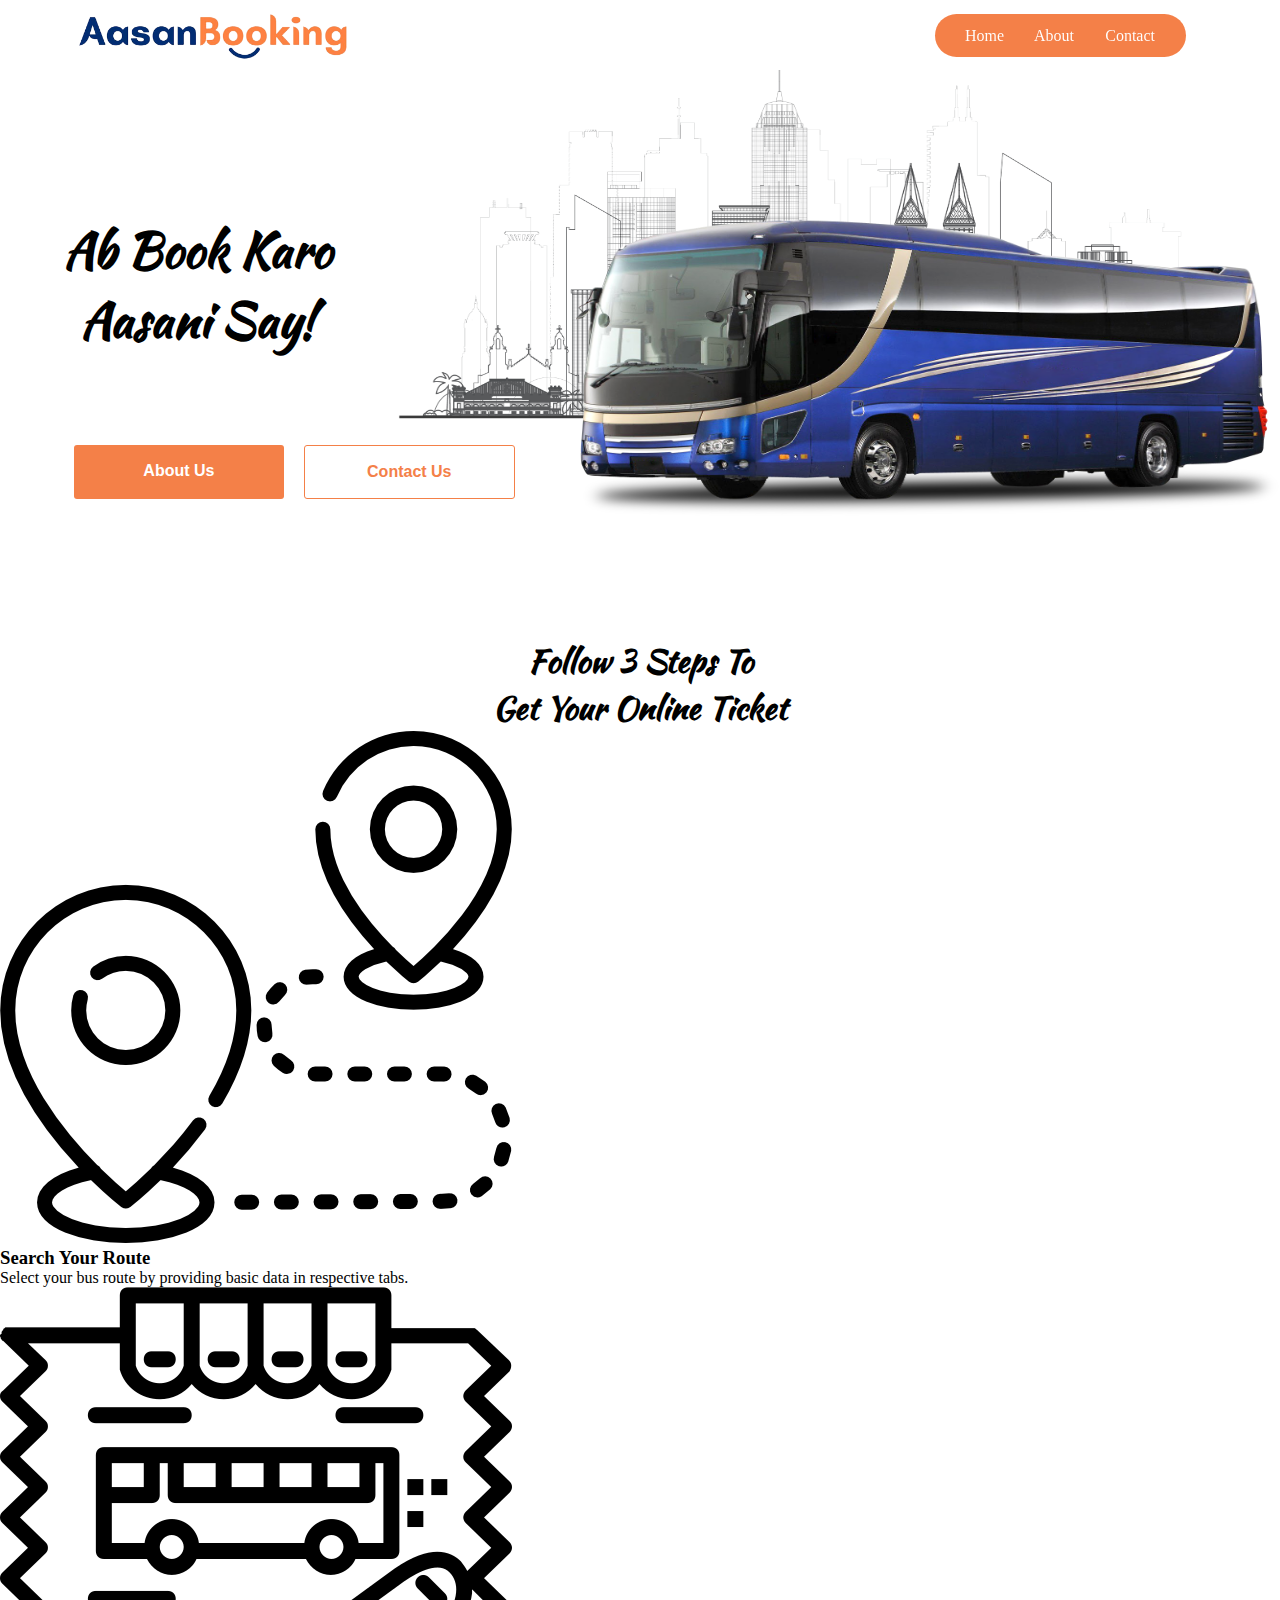
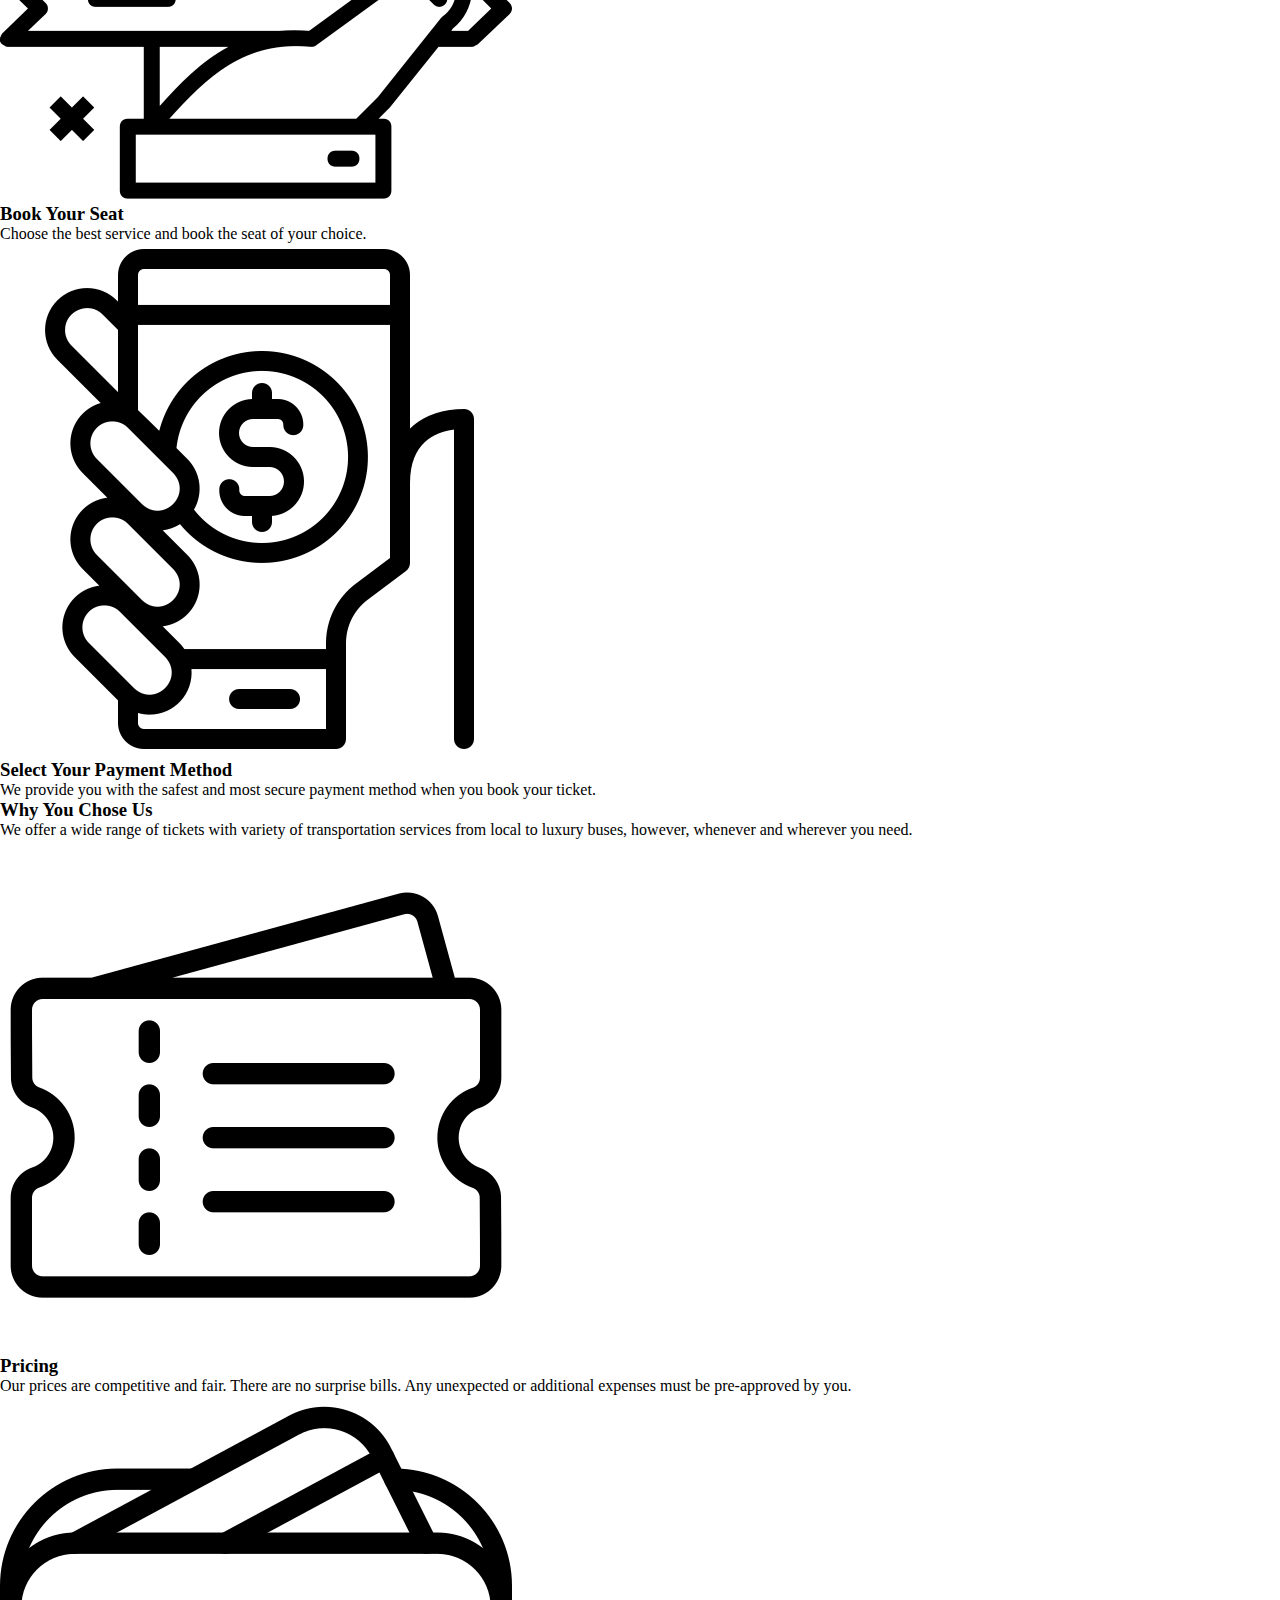
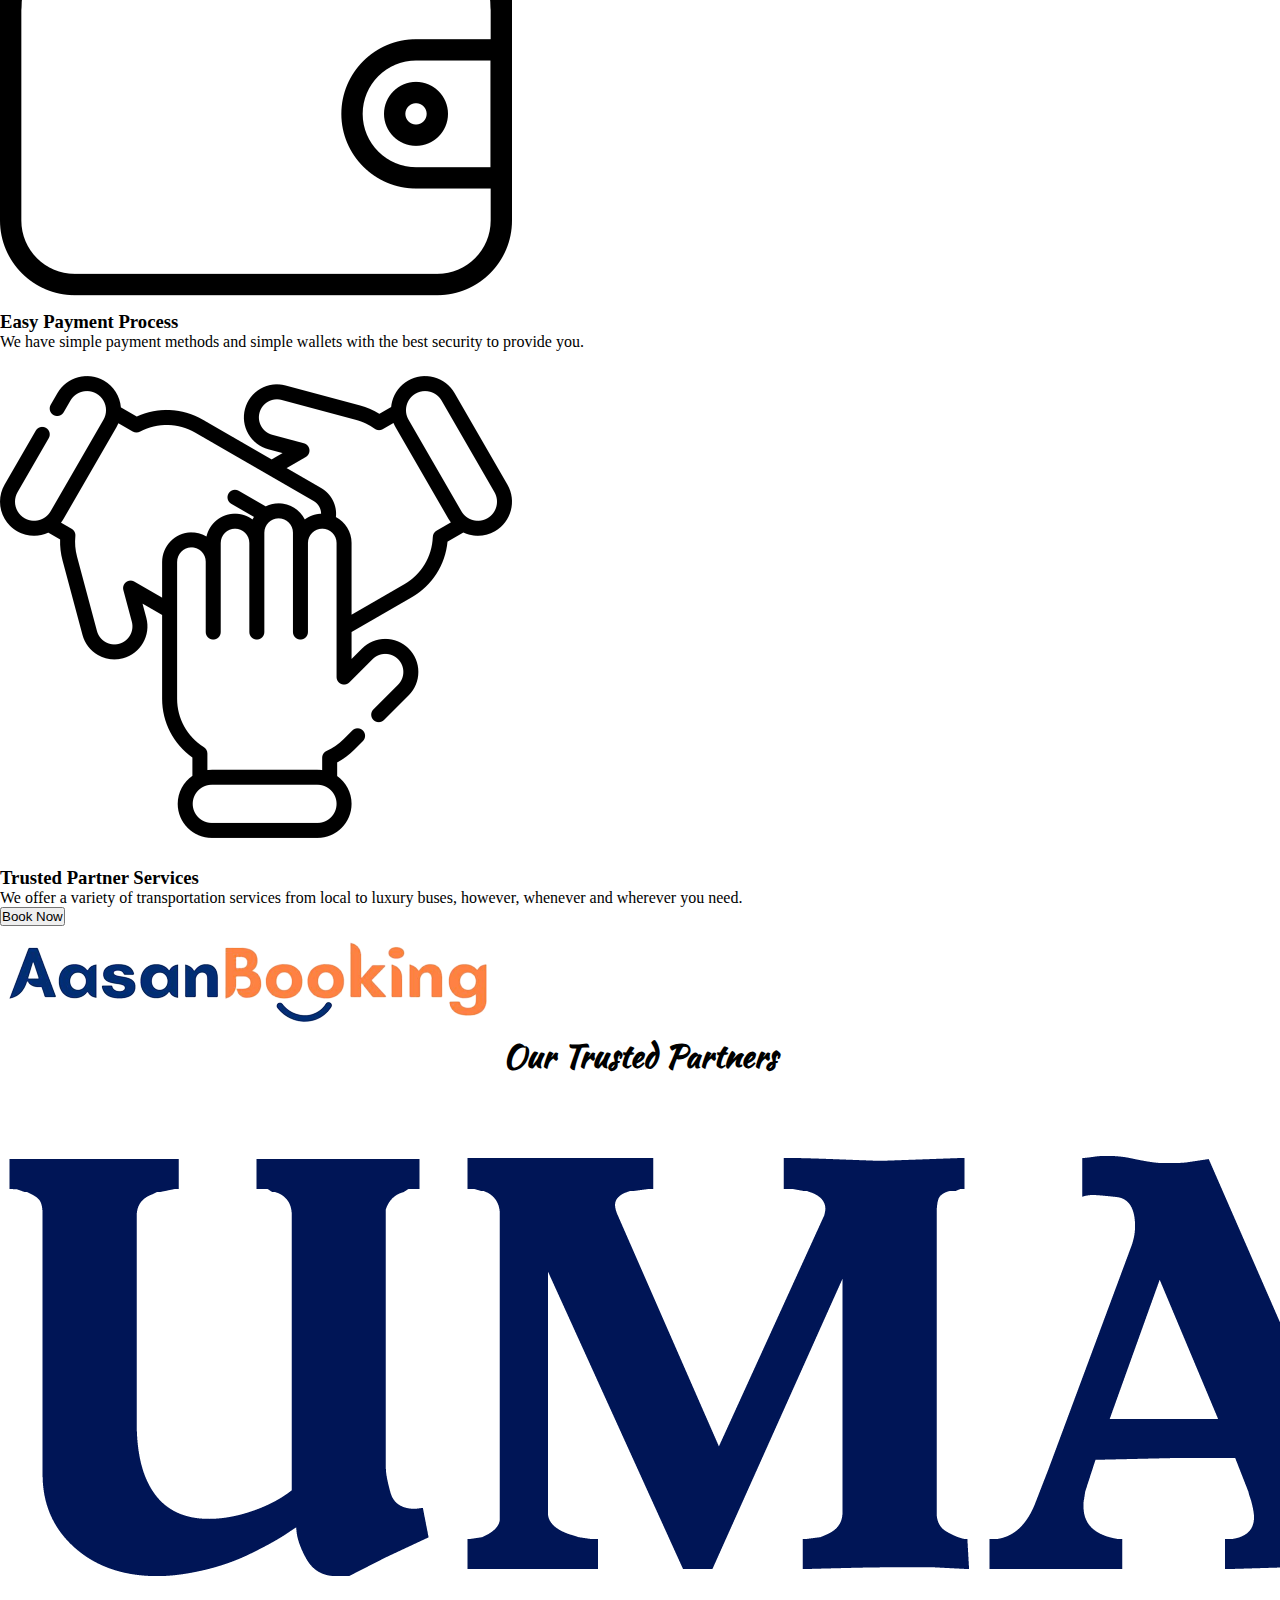
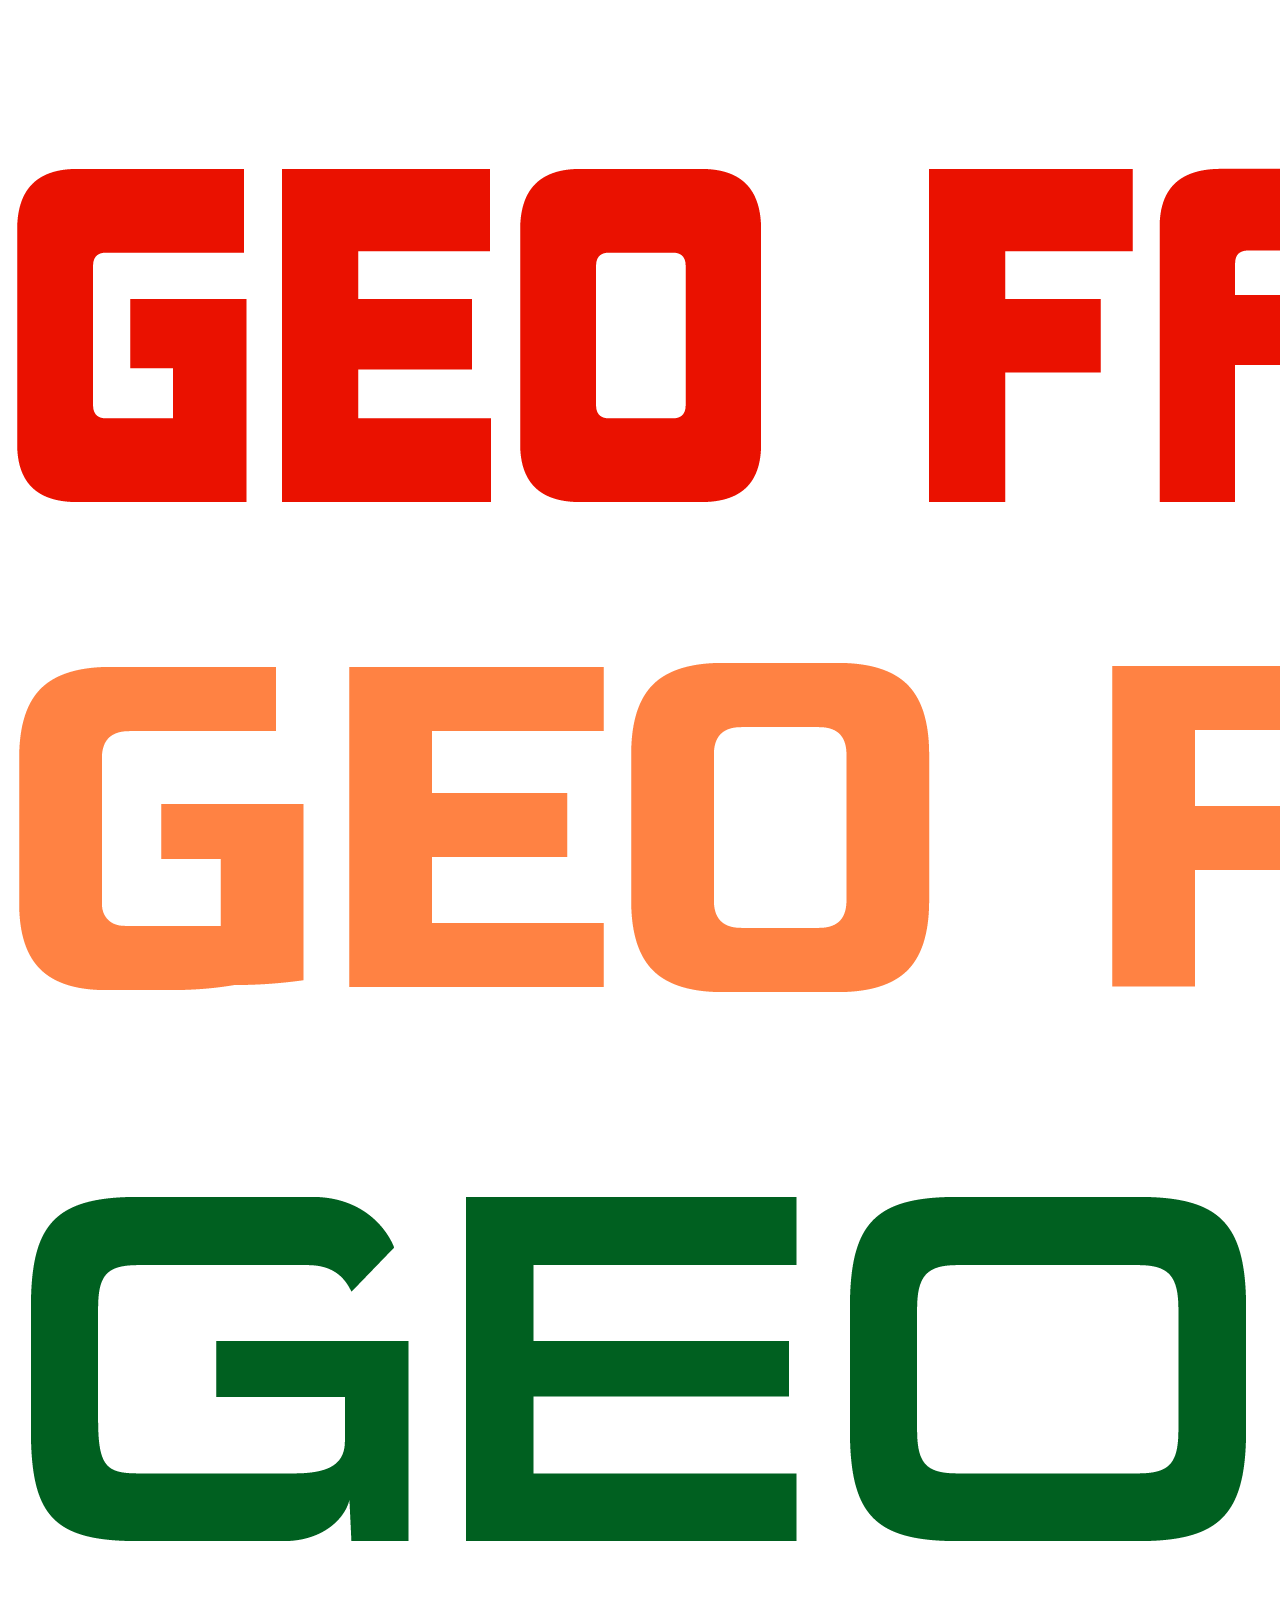
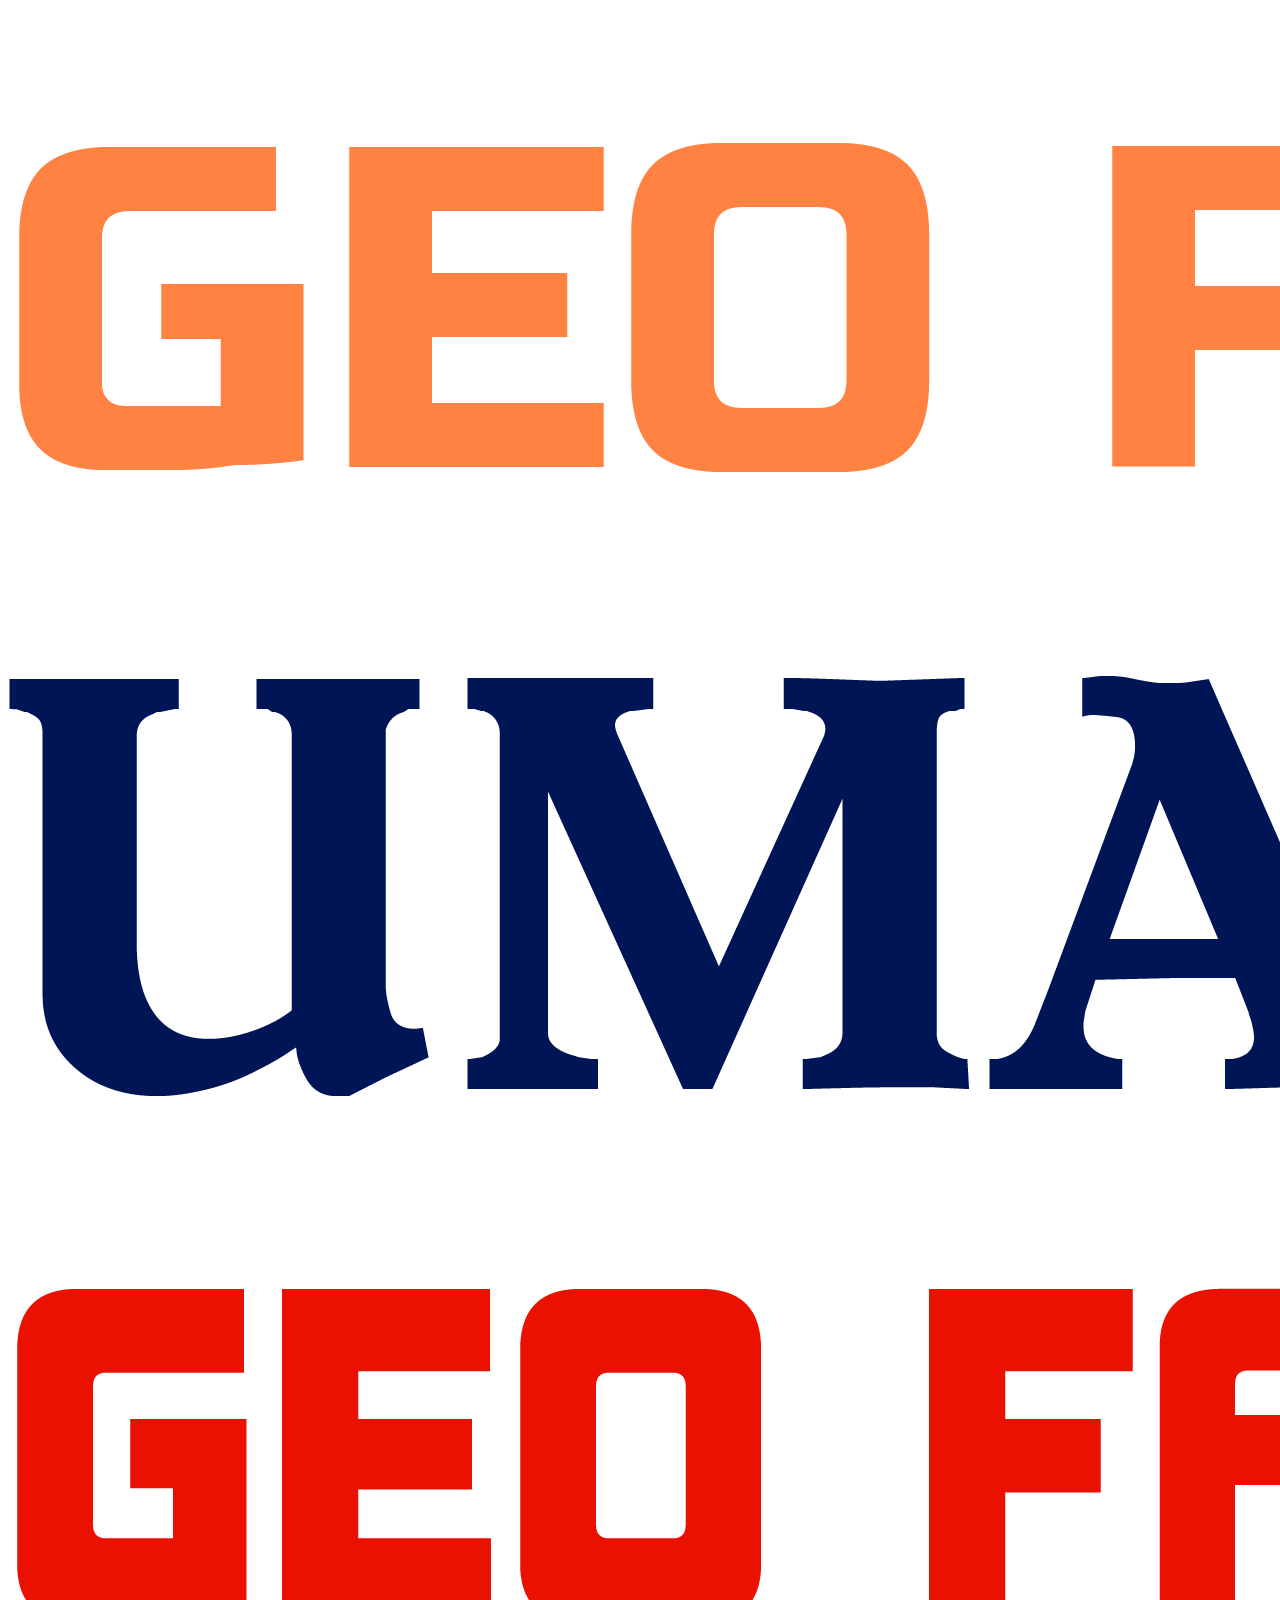
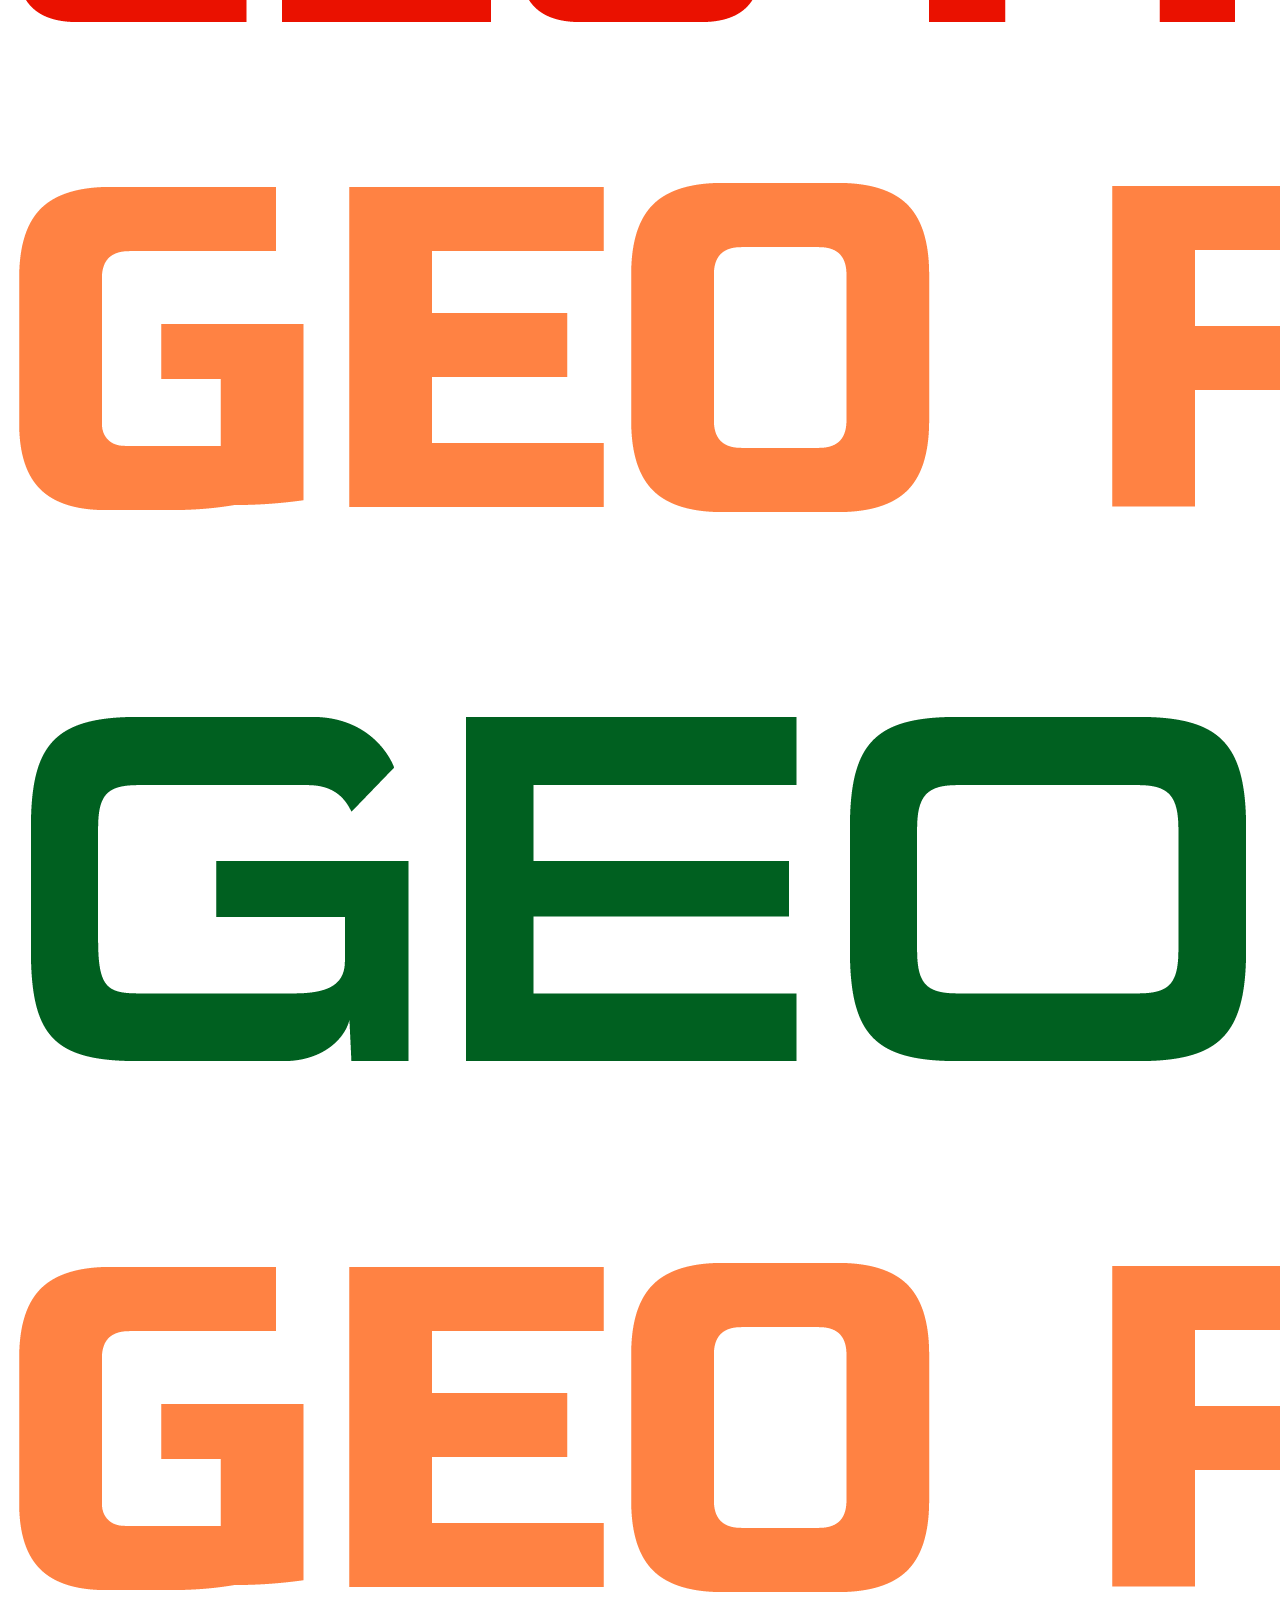
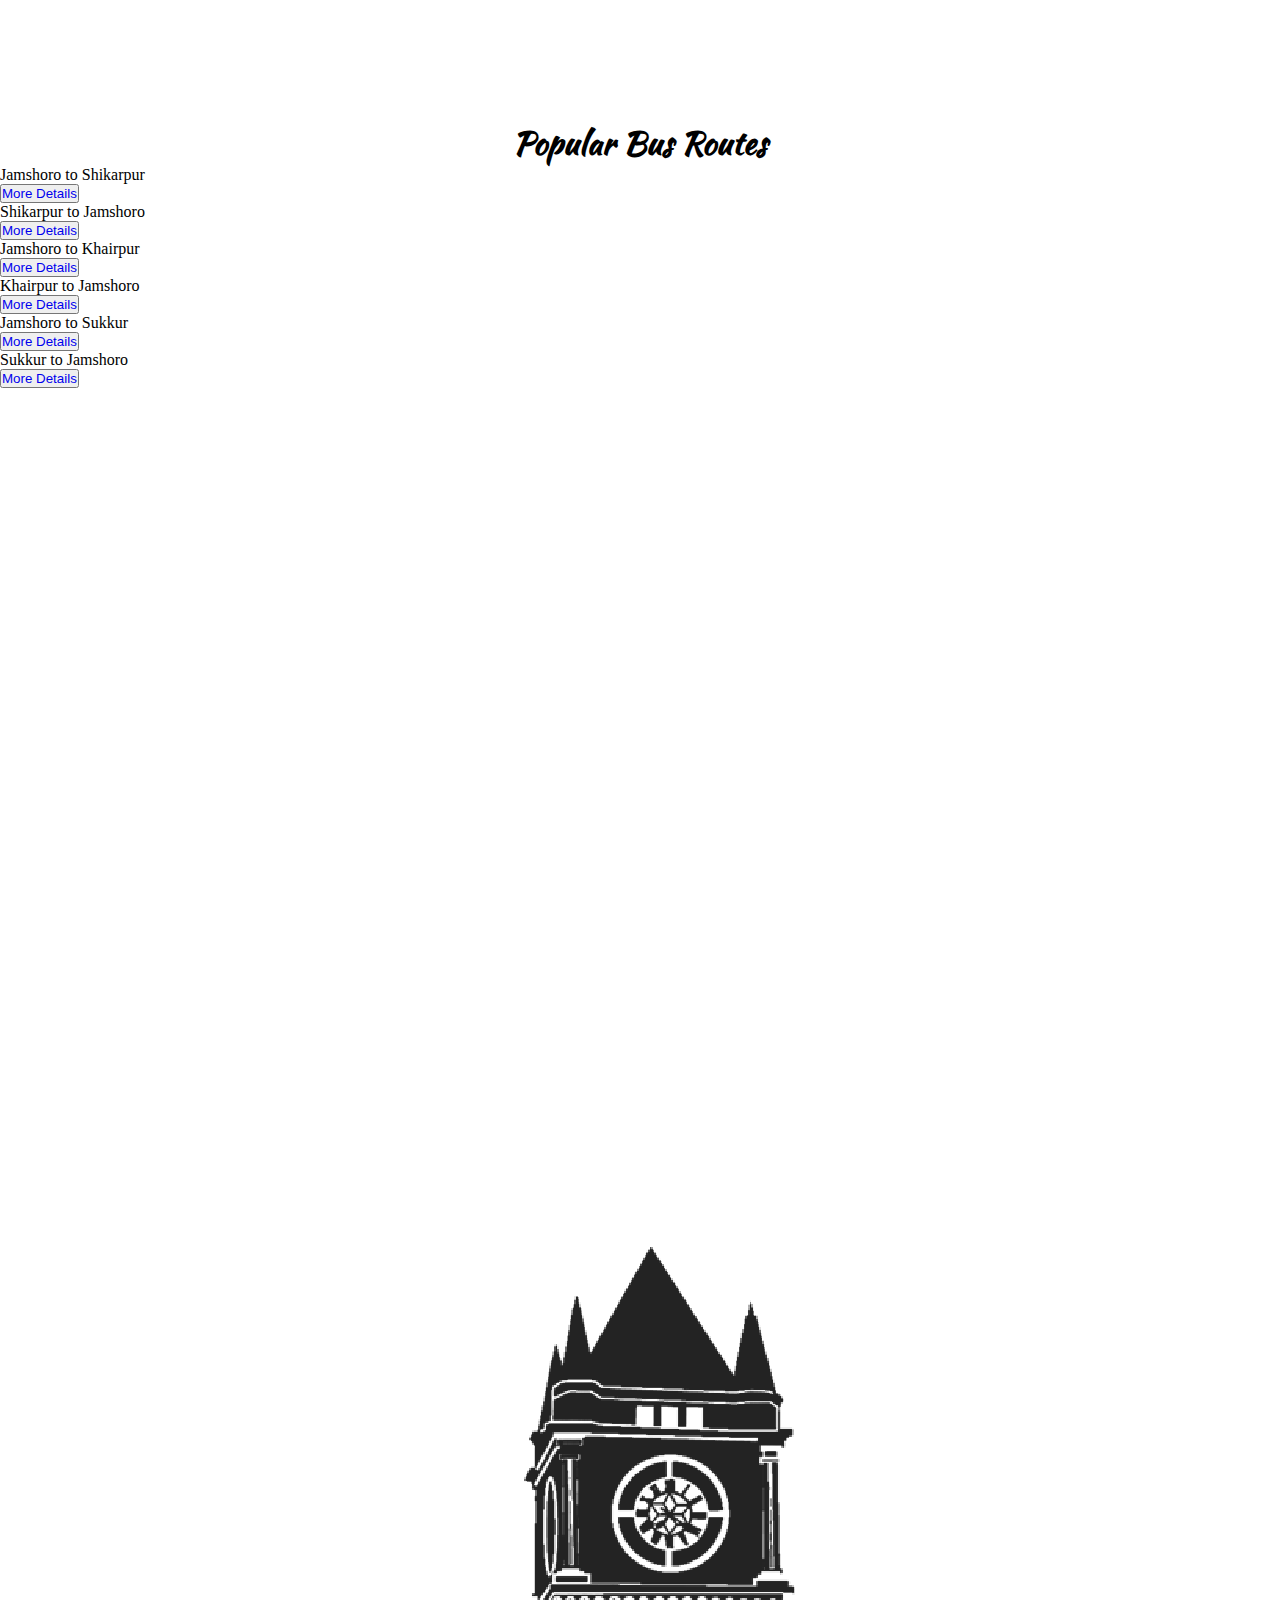
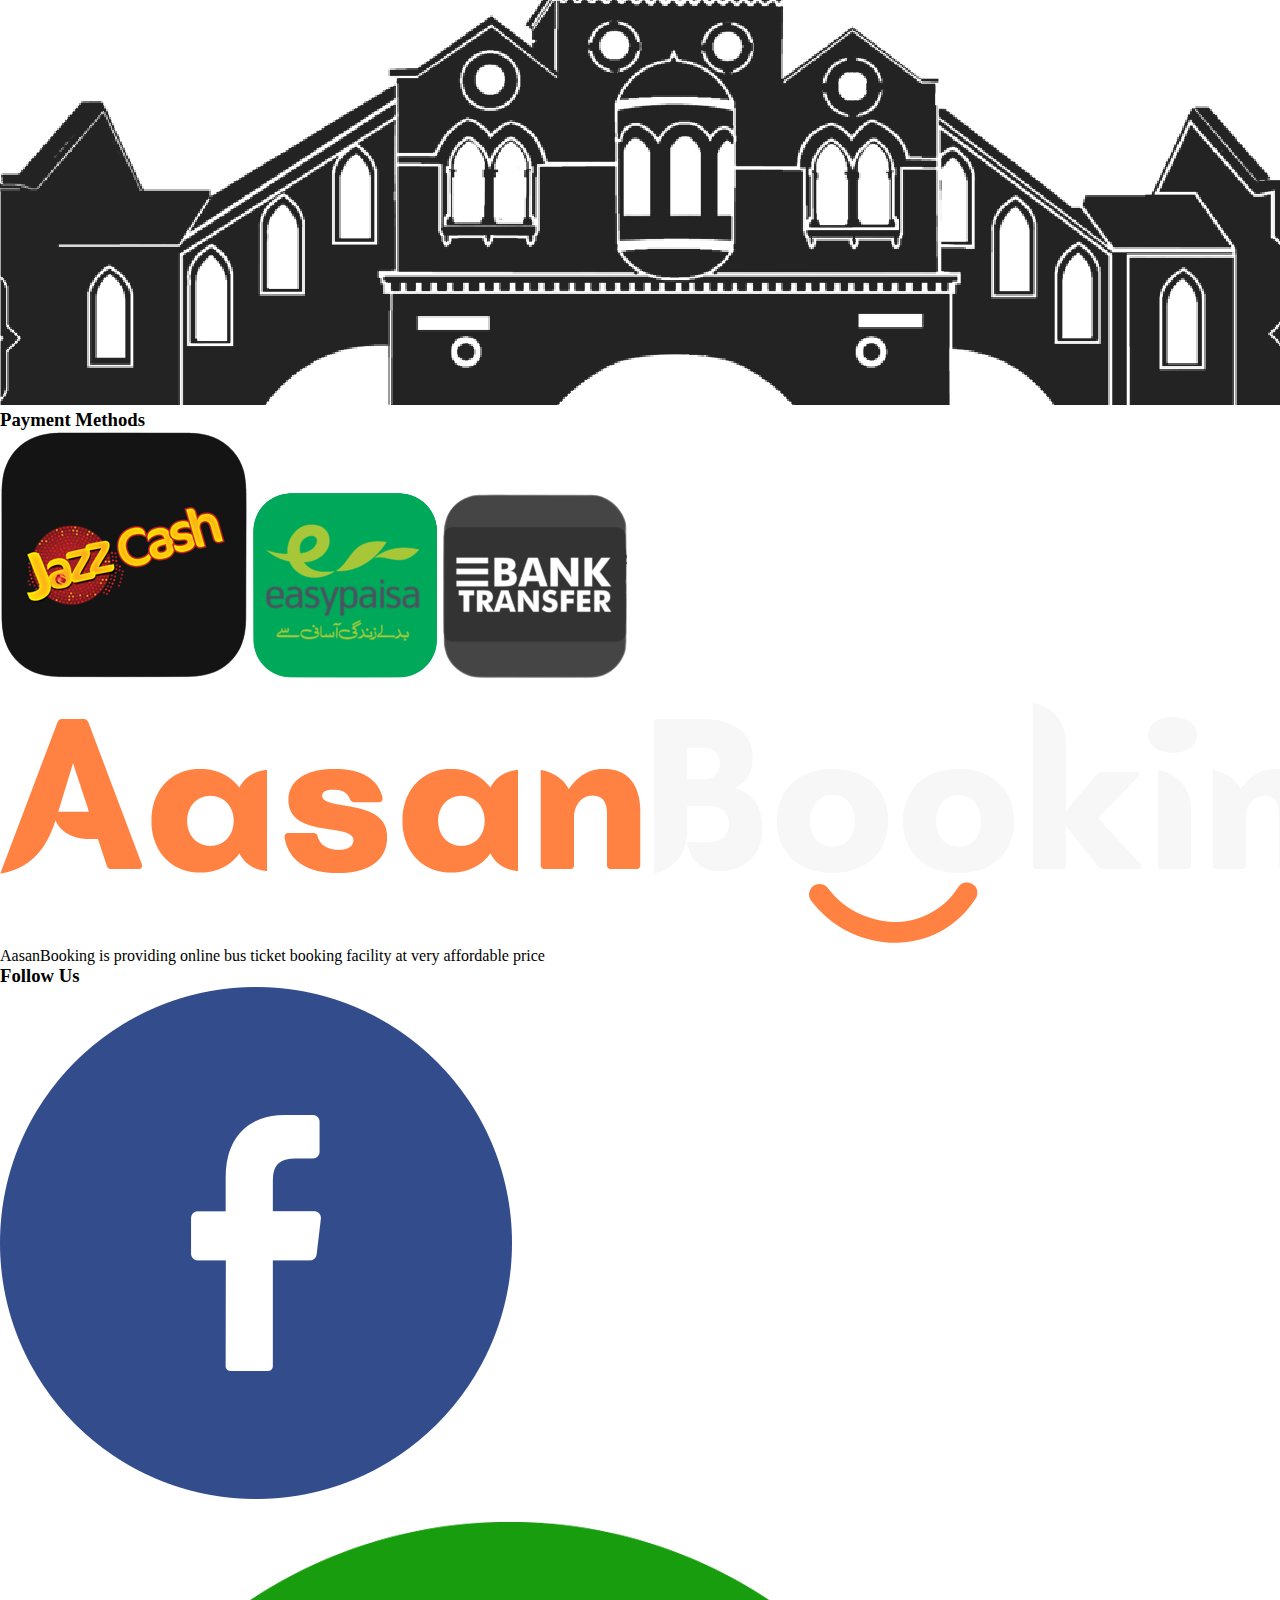
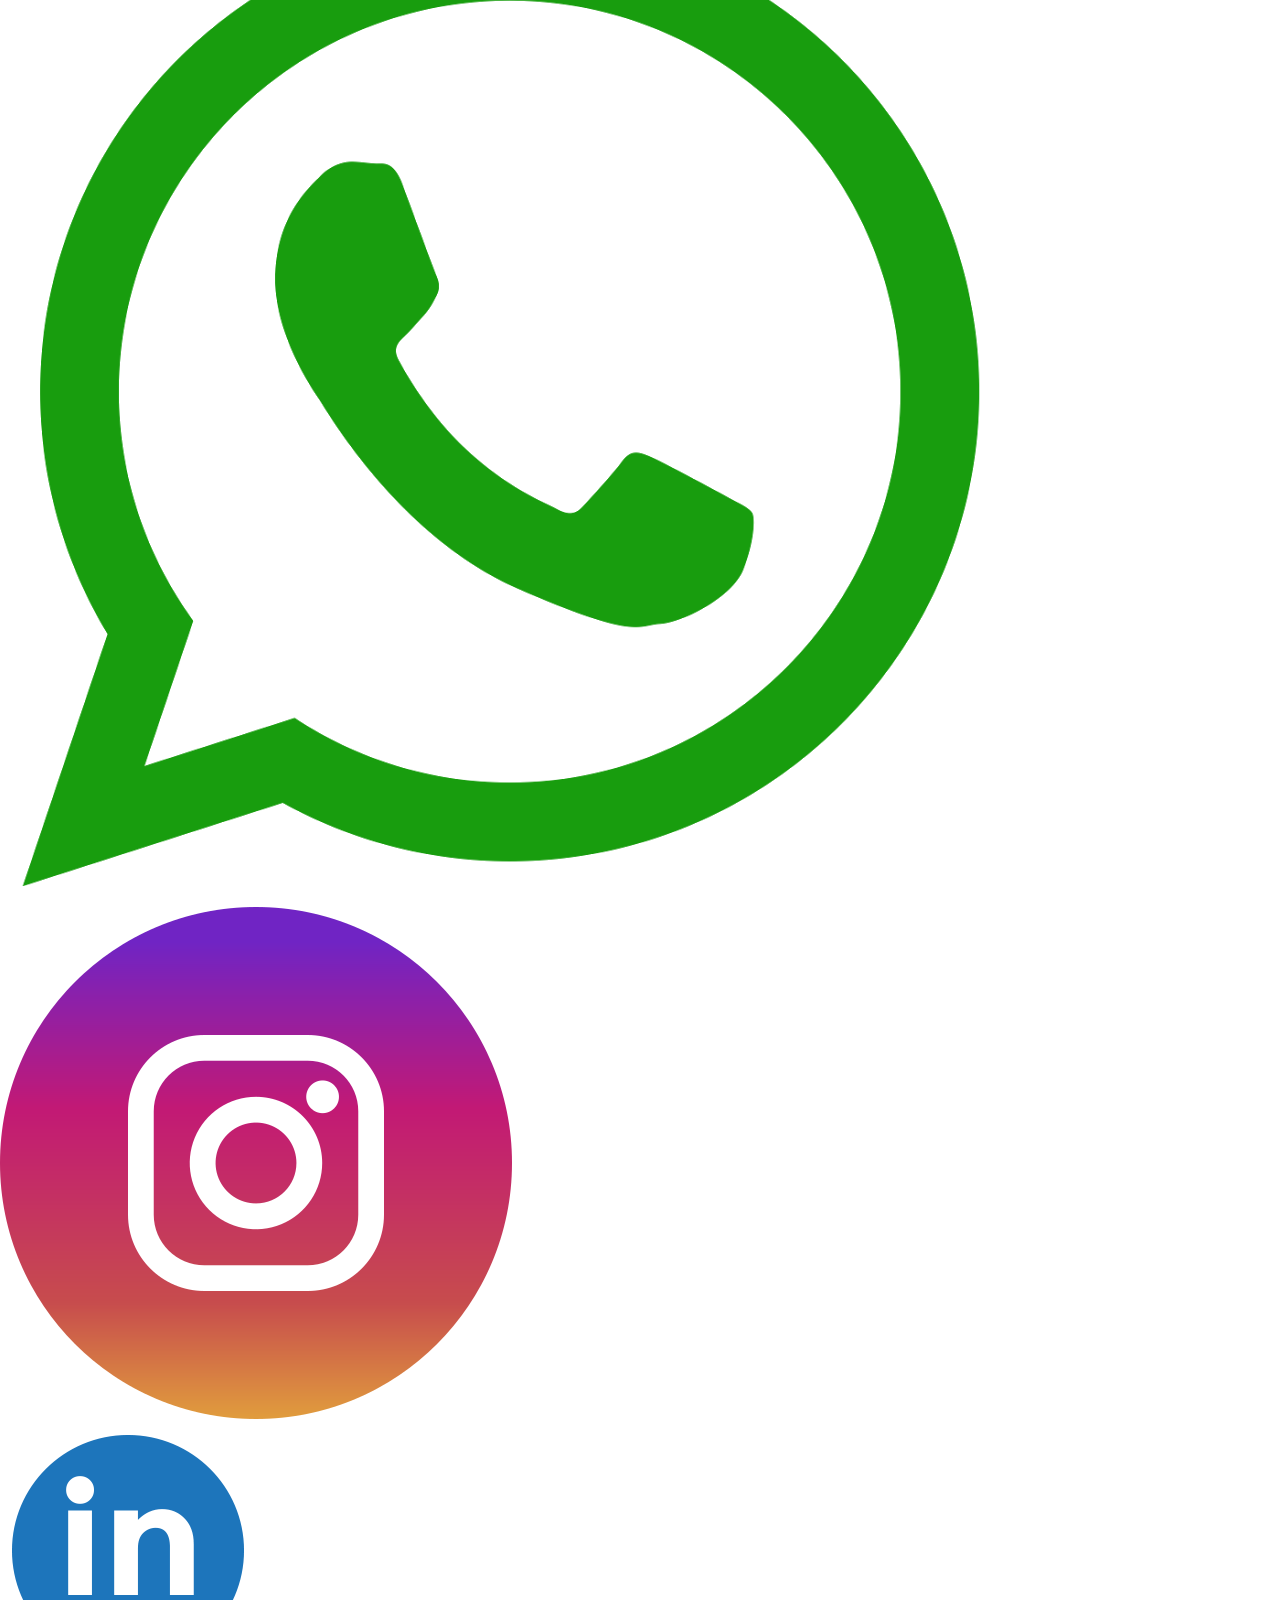
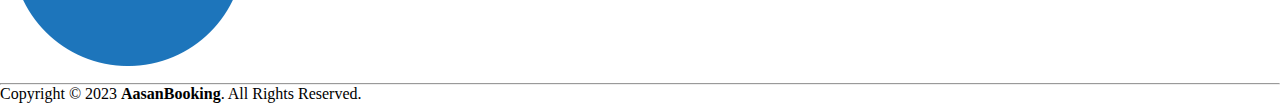
<file: index.html>
<!DOCTYPE html>
<html lang="en">
<head>
    <meta charset="UTF-8">
    <meta http-equiv="X-UA-Compatible" content="IE=edge">
    <meta name="viewport" content="width=device-width, initial-scale=1.0">
    <meta name="description" content="AasanBooking is a Service-based Startup Idea. In which, we will transform Bus Services from a traditional booking system to an online booking system and provide people a highly convenient services through a Mobile Application. where they will find multiple Bus Services on one platform and book their tickets as per their choice from anywhere and anytime.">
    <meta name="keywords" content="Booking, Service">
    <meta name="author" content="Aasan Booking">
    <!-- <meta http-equiv="Content-Type" content="text/html;charset=UTF-8"> -->
    <!-- For partners slider -->


<!--  For partners slider -->

    <link rel="stylesheet" href="css/style.css" /> 



    <title>Aasan Booking</title>


</head>
<body>

    <header>
        
       <nav class="navbar" >
            <a href="index.html" class="navbar-brand"><img class="logo" src="./images/page/logo.png" alt="Brand Logo" /></a>
            <a id="hamburger"  class="hamburger" onclick="toogleMenu()" href="#" ><img id="menuIcon" class="menu-icon" src="./images/icons/MenuIcon.svg" alt="Menu-Button"></a>
            <ul id="nav" class="nav" >
                <li  class="nav-item "><a href="index.html" class="nav-link">Home</a></li>
                <li  class="nav-item "><a href="about.html" class="nav-link">About</a></li>
                <li  class="nav-item "><a href="contact.html" class="nav-link">Contact</a></li>
            </ul>
        </nav> 

        <div class="hero-section" >
            <div class="hero-details">
                <h1 class="hero-text"><span class="hero-title">Ab Book Karo <br> Aasani Say!</span></h1>
                 <!-- <p class="hero-description">Lorem ipsum dollat, dolores commodi! Laudantium, officia!
                    Lorem ipsum dollat, dolores commodi! Laudantium, officia!
                </p>   -->
                <div class="hero-section-but">

                   <button  class="hero-button hero-about-button" role="button" onclick="location.href = './about.html' ">About Us</button>
                    <button class="hero-button hero-contact-button" role="button" onclick="location.href = './contact.html' ">Contact Us</button>
                </div>
            </div>
            <img class="bg-image" src="./images/page/buildings.png" alt="Background Image">
        </div>
       
    </header> 
     



     <main> 
        
         <section class="procedure-section" >
            <div class="booking-procedure">
                <h1><span class="procedure-title">Follow 3 Steps To</span></h1>
                <h1><span class="procedure-title">Get Your Online Ticket</span></h1>
                <div class="steps-box">
                    <div class="box box1">
                        <img src="./images/icons/route.png" alt="Route-icon" >
                        <h3>Search Your Route</h3>
                        <p>Select your bus route by providing basic data in respective tabs. </p>
                    </div>
                    <div class="box box2">
                        <img src="./images/icons/seat.png" alt="seat-icon">
                        <h3>Book Your Seat</h3>
                        <p>Choose the best service and book the seat of your choice.</p>
                    </div>
                    <div class="box box3">
                        <img src="./images/icons/pay.png" alt="pay-icon">
                        <h3>Select Your Payment Method</h3>
                        <p>We provide you with the safest and most secure payment method when you book your ticket.</p>
                    </div>
                </div>

            </div>
        </section> 

        <section class="why-chose-us" >
            
            <div class="why-chose-us-text-section">
                <h3><span class="why-chose-us-title ">Why You Chose Us</span></h3>
                <p class="why-chose-us-description">We offer a wide range of tickets with variety of transportation services from local to luxury buses, however, whenever and wherever you need.</p>
                <div class="feature">
                    <img class="icon" src="./images/icons/ticket.png" alt="Ticket-icon">
                    <div class="feature-description">
                        <h3>Pricing</h3>
                        <p>Our prices are competitive and fair. There are no surprise bills. Any unexpected or additional expenses must be pre-approved by you.</p>
                    </div>
                </div>
                <div class="feature">
                    <img class="icon2" src="./images/icons/wallet.png" alt="Payment-icon">
                    <div class="feature-description">
                        <h3>Easy Payment Process</h3>
                        <p>We have simple payment methods and simple wallets with the best security to provide you.</p>
                    </div>
                </div>
                <div class="feature">
                    <img class="icon" src="./images/icons/trusted.png" alt="trust-icon">
                    <div class="feature-description">
                        <h3>Trusted Partner Services</h3>
                        <p>We offer a variety of transportation services from local to luxury buses, however, whenever and wherever you need.</p>
                    </div>
                </div>
                <button href="/" class="book-now-button">Book Now</button>
            </div>
            <div class="why-chose-us-image-section">
                <img class="why-chose-us-image" src="./images/page/logo.png" alt="Logo">
            </div>

        </section> 
        
        <section class="partners-section" >

            <h1><span class="partners-title">Our Trusted Partners</span></h1>
            <div class="partners">
                <div class="partner-logo"><img src="./images/partners/Umair Movers.png" alt="Umair Movers"></div>
                <div class="partner-logo"><img src="./images/partners/Geo Fareed Jan Movers.png" alt="Geo Fareed Jan Movers.png"></div>
                <div class="partner-logo"><img src="./images/partners/Geo Farhan Movers 1.png" alt="Geo Farhan Movers"></div>
                <div class="partner-logo"><img src="./images/partners/Geo Al Shoaib.png" alt="Geo Al Shoaib.png"></div>
                <div class="partner-logo"><img src="./images/partners/Geo Farhan Movers 1.png" alt="Geo Farhan Movers"></div>
              

                
                <div class="partner-logo"><img src="./images/partners/Umair Movers.png" alt="Umair Movers"></div>
                <div class="partner-logo"><img src="./images/partners/Geo Fareed Jan Movers.png" alt="Geo Fareed Jan Movers.png"></div>
                <div class="partner-logo"><img src="./images/partners/Geo Farhan Movers 1.png" alt="Geo Farhan Movers"></div>
                <div class="partner-logo"><img src="./images/partners/Geo Al Shoaib.png" alt="Geo Al Shoaib.png"></div>
                <div class="partner-logo"><img src="./images/partners/Geo Farhan Movers 1.png" alt="Geo Farhan Movers"></div>
            </div>


            <div class="sliderLeftArrow" ></div>
            <div class="sliderRightArrow" ></div>
        </section> 

         <section class="popular-routes-section"  >
            <h1><span class="routes-title">Popular Bus Routes</span></h1>
            <div class="routes">
                
                <div class="route">
                    <p class="route-title">Jamshoro to Shikarpur</p>
                    <button class="route-booking-btn">
                        <a href="https://api.whatsapp.com/send?phone=923352996009&text=Salam%20AasanBooking!!+I%20need%20ticket%20information%20regarding%20Jamshoro%20to%20Shikarpur" target="_blank">More Details</a>
                    </button>
                </div>
                <div class="route">
                    <p class="route-title">Shikarpur to Jamshoro</p>
                    <button class="route-booking-btn">
                        <a href="https://api.whatsapp.com/send?phone=923352996009&text=Salam%20AasanBooking!!+I%20need%20ticket%20information%20regarding%20Shikarpur%20to%20Jamshoro" target="_blank">More Details</a>
                    </button>
                </div>
                <div class="route">
                    <p class="route-title">Jamshoro to Khairpur</p>
                    <button class="route-booking-btn">
                        <a href="https://api.whatsapp.com/send?phone=923352996009&text=Salam%20AasanBooking!!+I%20need%20ticket%20information%20regarding%20Jamshoro%20to%20Khairpur" target="_blank">More Details</a>
                    </button>
                </div>
                <div class="route">
                    <p class="route-title">Khairpur to Jamshoro</p>
                    <button class="route-booking-btn">
                        <a href="https://api.whatsapp.com/send?phone=923352996009&text=Salam%20AasanBooking!!+I%20need%20ticket%20information%20regarding%20Khairpur%20to%20Jamshoro" target="_blank">More Details</a>
                    </button>
                </div>
                <div class="route">
                    <p class="route-title">Jamshoro to Sukkur</p>
                    <button class="route-booking-btn">
                        <a href="https://api.whatsapp.com/send?phone=923352996009&text=Salam%20AasanBooking!!+I%20need%20ticket%20information%20regarding%20Jamshoro%20to%20Sukkur" target="_blank">More Details</a>
                    </button>
                </div>
                <div class="route">
                    <p class="route-title">Sukkur to Jamshoro</p>
                    <button class="route-booking-btn">
                        <a href="https://api.whatsapp.com/send?phone=923352996009&text=Salam%20AasanBooking!!+I%20need%20ticket%20information%20regarding%20Sukkur%20to%20Jamshoro" target="_blank">More Details</a>
                    </button>
                </div>
            </div>
        </section>  
                 
        <section class="landmark">
            <img class="vector" src="./images/page/Vector.png" alt="Vector Image">
        </section>

    </main> 


    <footer>
        <div class="footer-area">
            <div class="footer-part">
                <h3><span>Payment Methods</span></h3>
                <div class="payments">
                    <img class="payment-logo" src="./images/icons/payment/jazzcash.png" alt="jazz-cash">
                    <img class="payment-logo" src="./images/icons/payment/easypaisa.png" alt="Easy-Paisa">
                    <img class="payment-logo" src="./images/icons/payment/bank.png" alt="bank">
                </div>
            </div>

            <div class="footer-part mid-part">
                <img class="footer-logo" src="./images/page/darklogo.png" alt="dark-logo">
                <p class="company-description">AasanBooking is providing online bus ticket booking facility at very affordable price </p>
            </div>

            <div class="footer-part">
                <h3><span>Follow Us</span></h3>
                <ul class="follow-us">

                    <li> <a href="https://www.facebook.com/AasanBooking" target="_blank"><img class="social-logo" src="./images/icons/socialmedia/facebook.png" alt="facebook-logo"></a>
                    </li>
                    <li> <a href="https://api.whatsapp.com/send?phone=923352996009&text=Salam%20AasanBooking" target="_blank"><img class="social-logo" src="./images/icons/socialmedia/whatsapp.png" alt="Whatsapp-logo"></a>
                    </li>
                    <li> <a href="https://www.instagram.com/aasanbookingofficial/" target="_blank"><img class="social-logo" src="./images/icons/socialmedia/instagram.png" alt="instagram-logo"></a>
                    </li>
                    <li> <a href="https://www.linkedin.com/company/aasanbooking/" target="_blank"><img class="social-logo" src="./images/icons/socialmedia/linkedin.png" alt="linkedIn-logo"></a>
                    </li>
                  
                 
                </ul>
            </div>

        </div>

   <hr>

        <div class="copyright-area">Copyright © 2023 <b>AasanBooking</b>. All Rights Reserved.</div>
    </footer>


<script src="./js/script.js"></script>

</body>
</html>
</file>
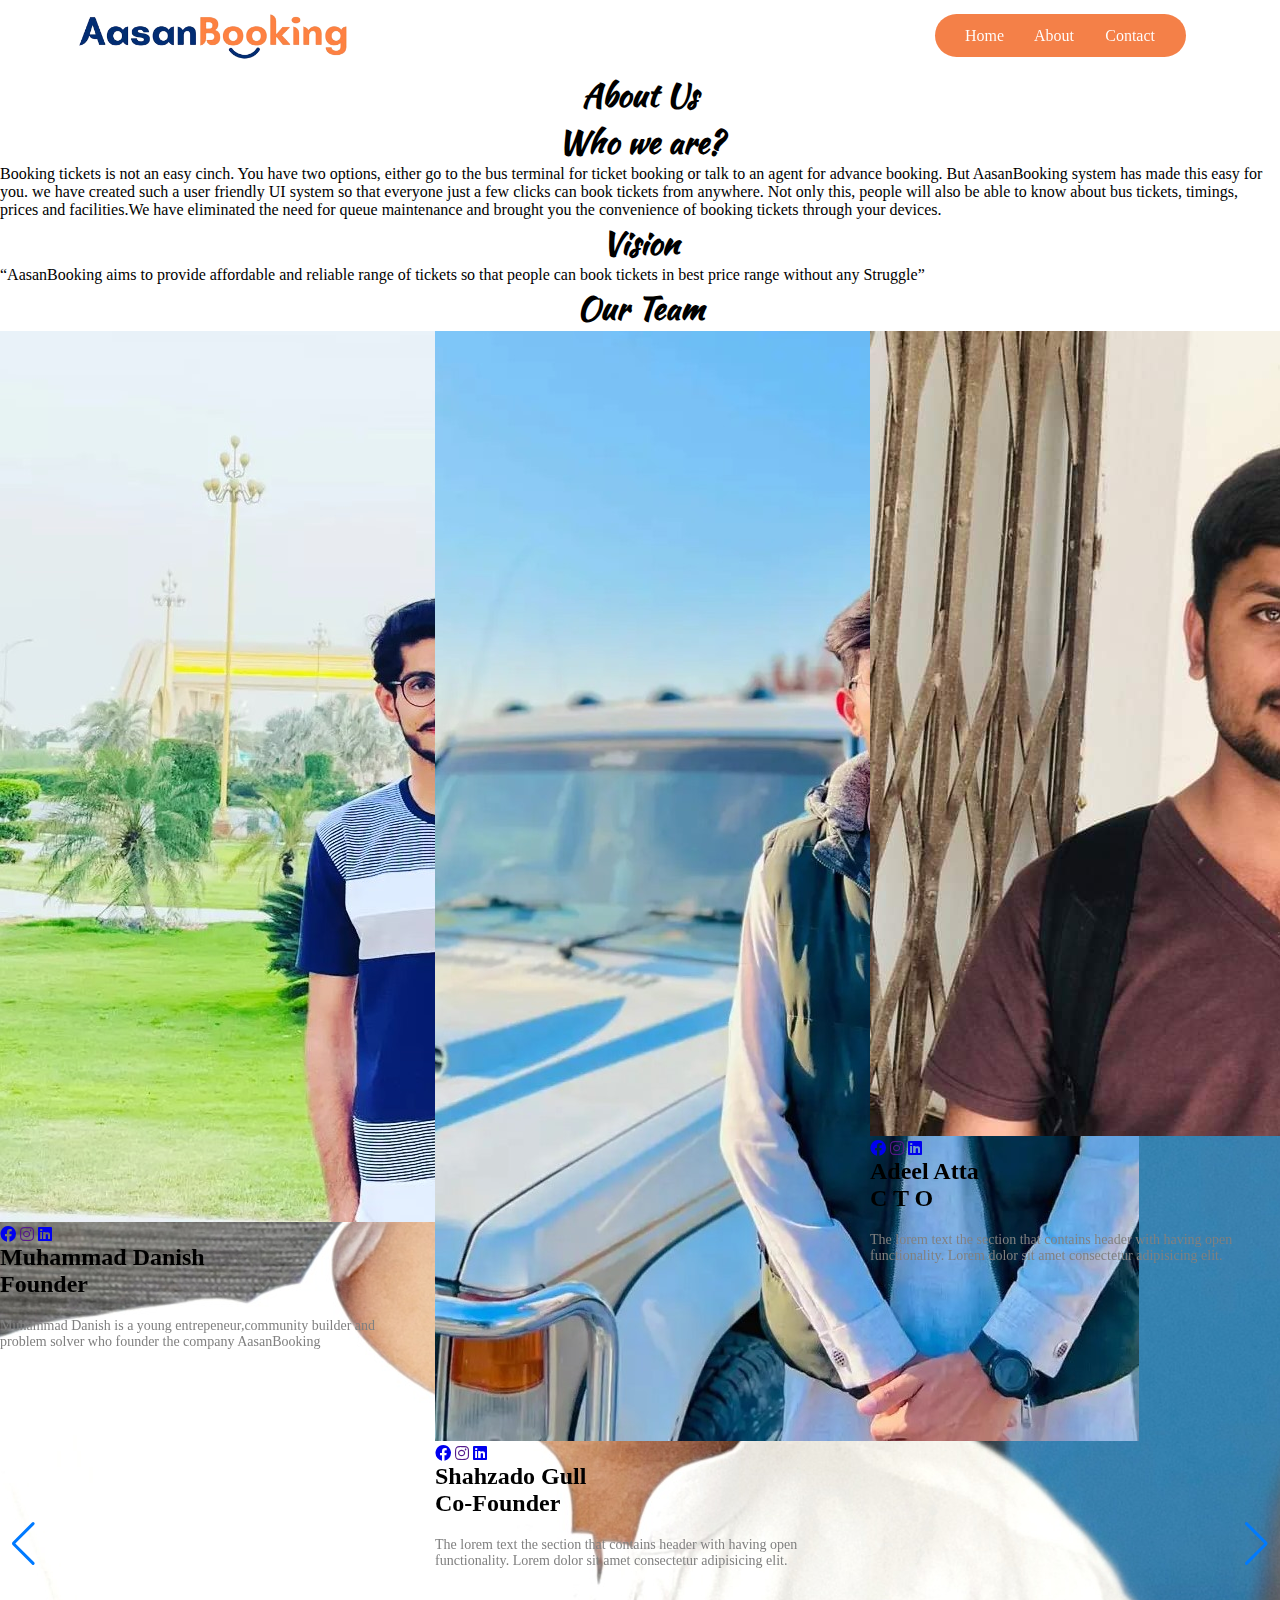
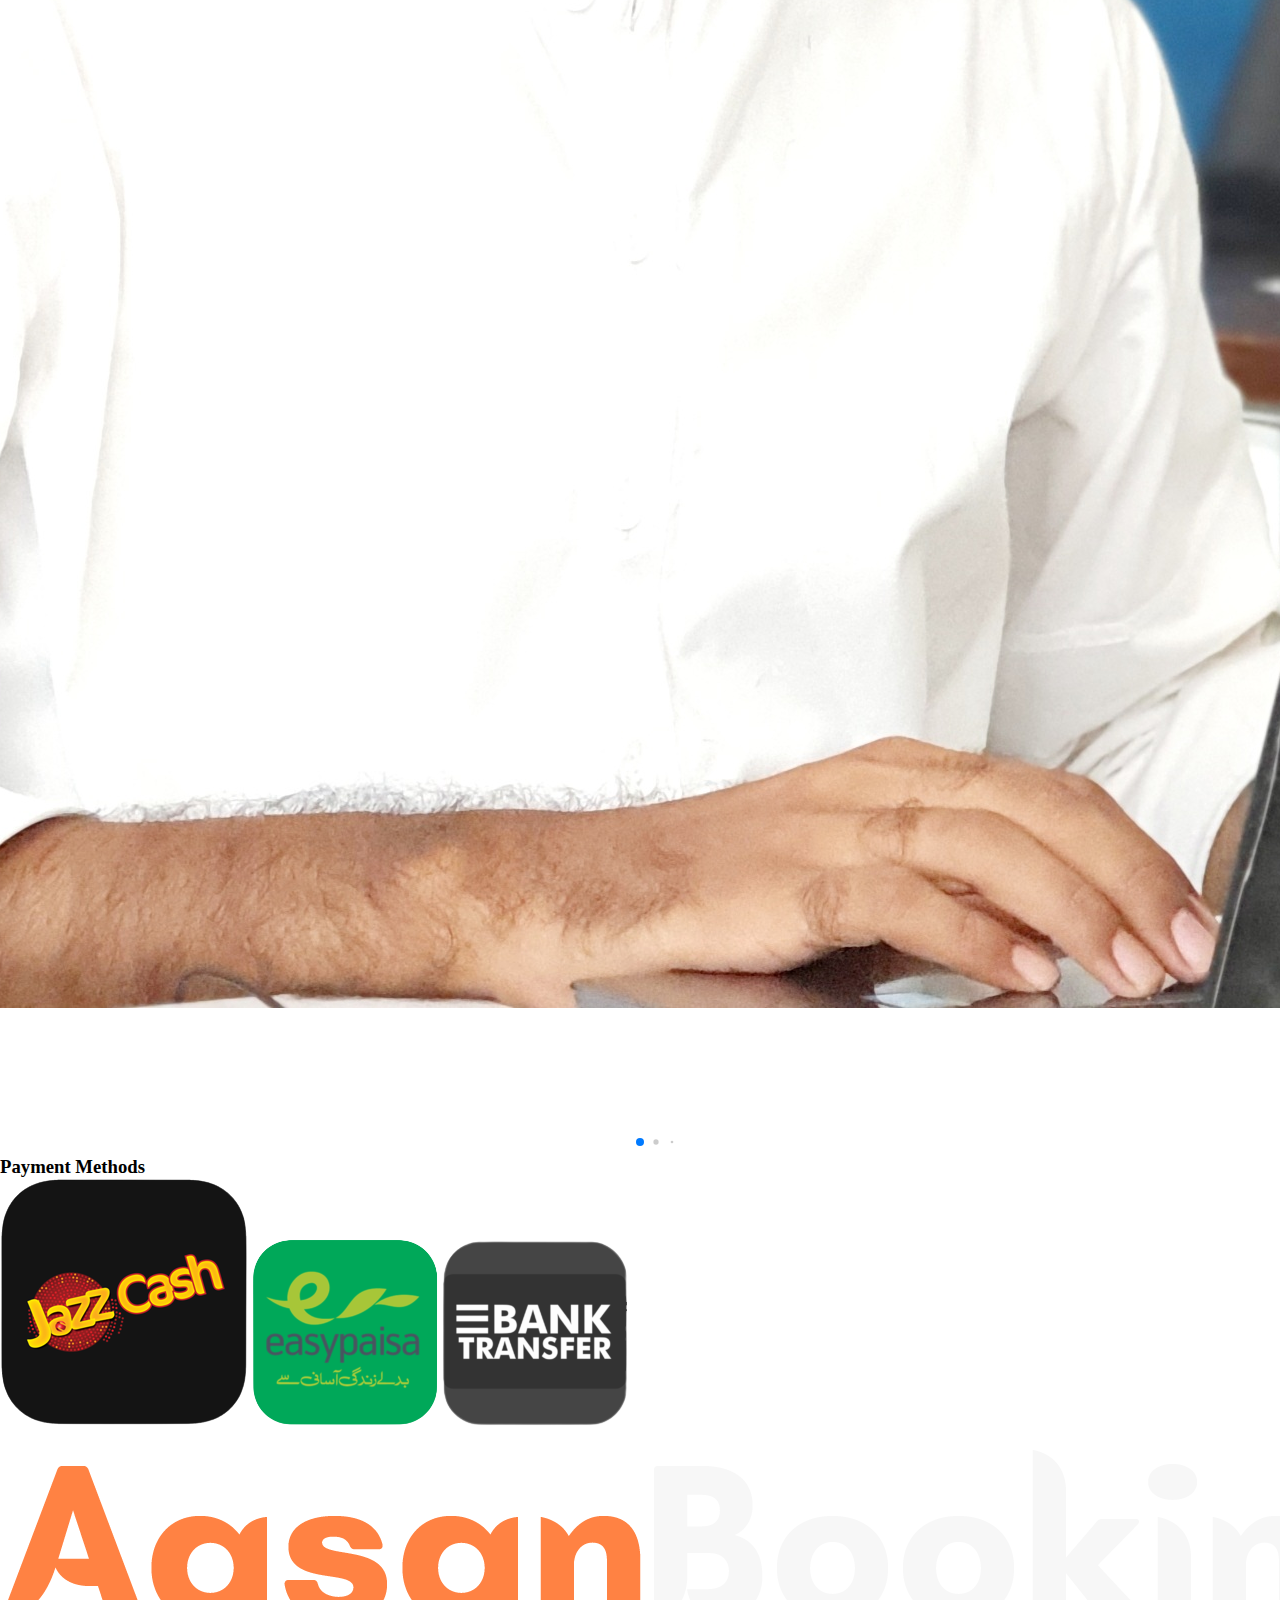
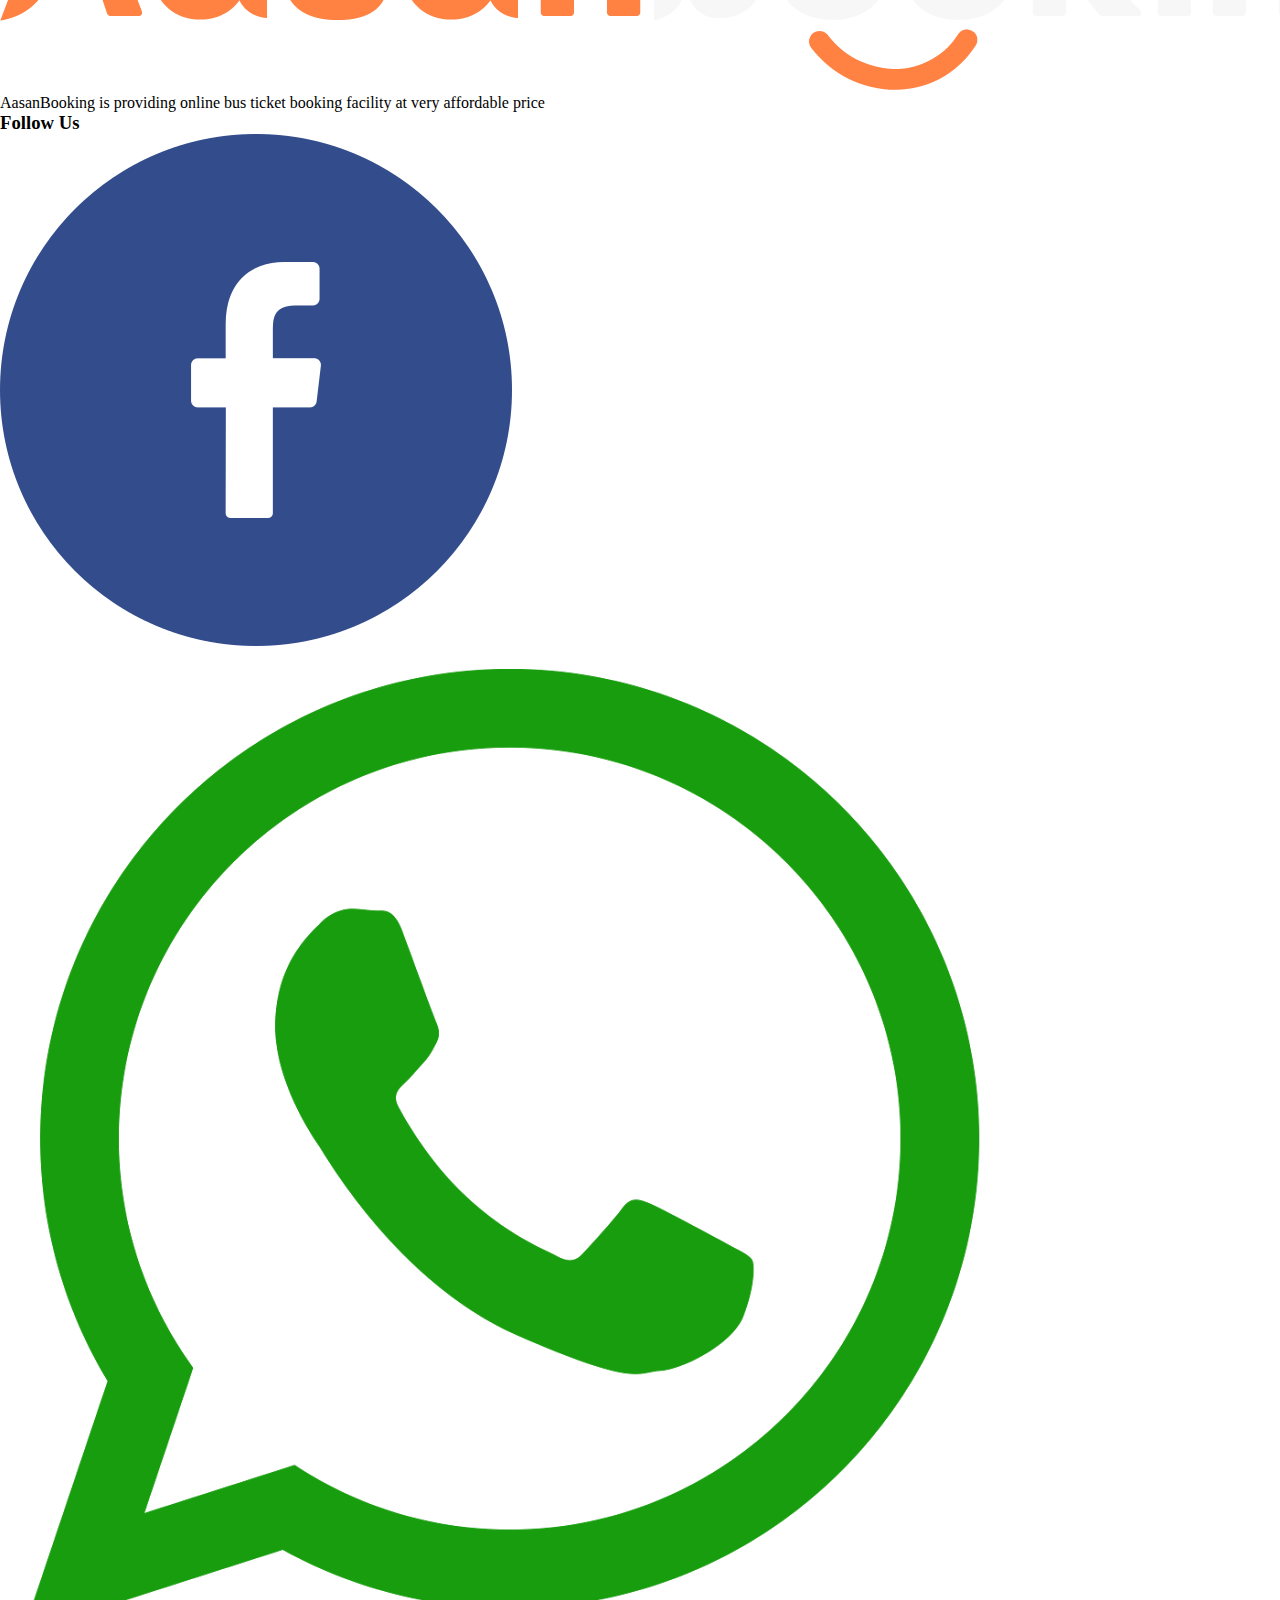
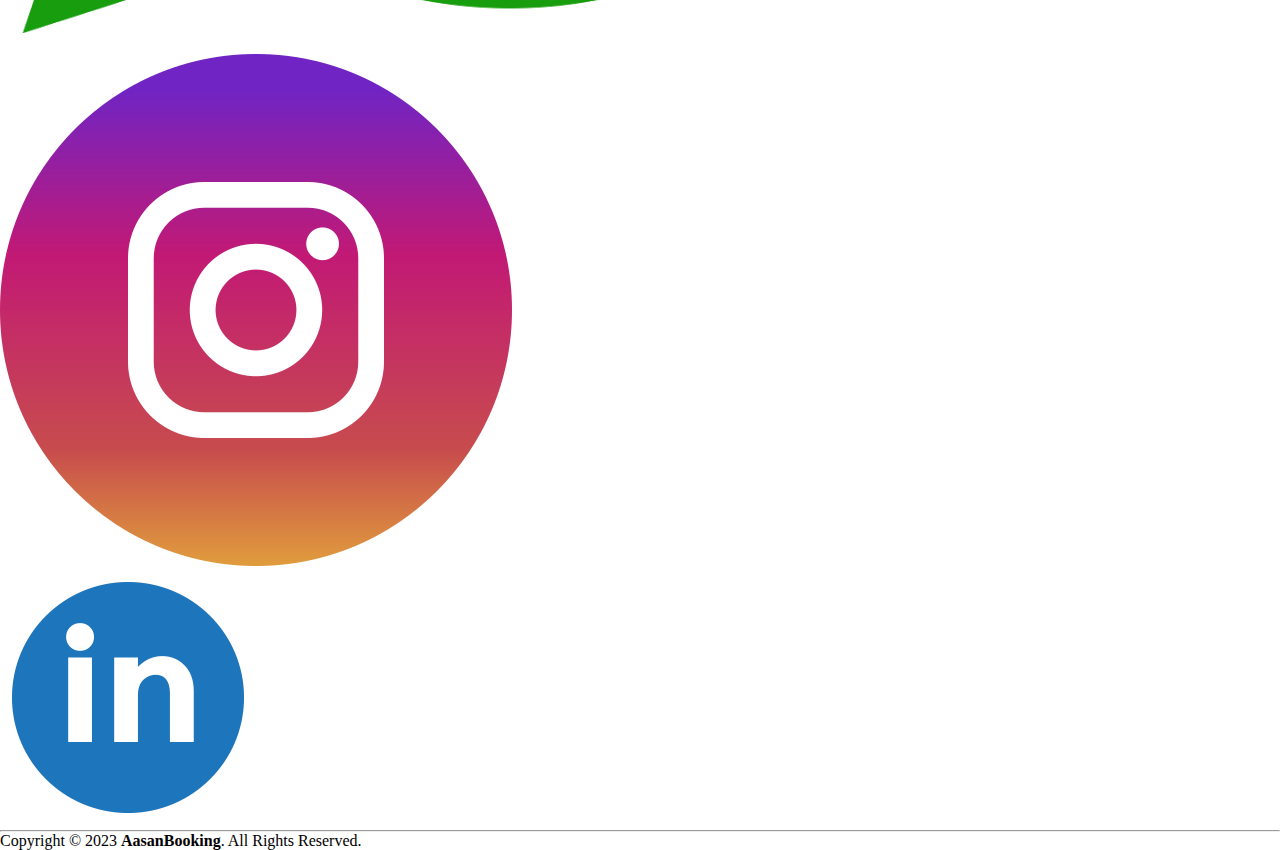
<file: about.html>
<!DOCTYPE html>
<html lang="en">
<head>
    <meta charset="UTF-8">
    <meta http-equiv="X-UA-Compatible" content="IE=edge">
    <meta name="viewport" content="width=device-width, initial-scale=1.0">
    
      <!-- ===== Fontawesome CDN Link ===== -->
        <link rel="stylesheet" href="https://cdnjs.cloudflare.com/ajax/libs/font-awesome/6.0.0-beta3/css/all.min.css"/>
        <link rel="stylesheet" href="css/swiper-bundle.min.css" /> 
        <link rel="stylesheet" href="css/style.css" /> 
        <title>About us</title>
</head>
<body>
    

 
    <header>
        
        <nav class="navbar" >
            <a href="index.html" class="navbar-brand"><img class="logo" src="./images/page/logo.png" alt="Brand Logo" /></a>
            <a id="hamburger"  class="hamburger" onclick="toogleMenu()" href="#" ><img id="menuIcon" class="menu-icon" src="./images/icons/MenuIcon.svg" alt="Menu-Button"></a>
            <ul id="nav" class="nav" >
                <li  class="nav-item "><a href="index.html" class="nav-link">Home</a></li>
                <li  class="nav-item "><a href="about.html" class="nav-link">About</a></li>
                <li  class="nav-item "><a href="contact.html" class="nav-link">Contact</a></li>
            </ul>
        </nav> 
        
     </header> 
      

    <main>
        <section class="main-section">
            <section class="main-title-section">
                <h1 class="title">About Us</h1>
                <!-- <p class="links">Home <span class="symbol">></span> About Us</p> -->
            </section>
            <div class="main-content-section">
                <div class="about-details">
                    <h1 class="details-title">Who we are?</h1>
                    <p class="details-description">Booking tickets is not an easy cinch. You have two options, either go to the bus terminal for ticket booking or talk to an agent for advance booking. But AasanBooking system has made this easy for you. we have created such a user friendly UI system so that everyone just a few clicks can book tickets from anywhere. Not only this, people will also be able to know about bus tickets, timings, prices and facilities.We have eliminated the need for queue maintenance and brought you the convenience of booking tickets through your devices.</p>
                    <h1 class="details-title">Vision</h1>
                    <p  class="details-description"><q>AasanBooking aims to provide affordable and reliable range of tickets so that people can book tickets in best price range without any Struggle</q> </p>
                </div>
            </div>

            <div>
            <h1><span class="ourteam-title">Our Team</span></h1>
            </div>

            <div class="slide-container swiper">
                <div class="slide-content">
                    <div class="card-wrapper swiper-wrapper">
                        <div class="card swiper-slide">
                            <div class="image-content">
                                <span class="overlay"></span>
    
                                <div class="card-image">
                                    <img src="./images/team/M Danish Siddiqui.jpg" alt="" class="card-img">
                                </div>
                            </div>
    
                            <div class="icon">
                                <a href="https://web.facebook.com/profile.php?id=100005396295139&_rdc=1&_rdr" target="_blank"> 
                                    <i class="fa-brands fa-facebook"></i>
                                </a>
                                <a href="">
                                    <i class="fa-brands fa-instagram"></i>
                                </a>
                                <a href="https://www.linkedin.com/in/muhammad-danish-siddiqui-271bb1229/" target="_blank">
                                    <i class="fa-brands fa-linkedin"></i>
                                </a>
                            </div>
    
                            <div class="card-content">
                                <h2 class="name">Muhammad Danish</h2>
                                <h2 class="name"><span class="designation">Founder</span></h2>
                                <p class="description">Muhammad Danish is a young entrepeneur,community builder and problem solver who founder the company <span>AasanBooking</span></p>
    
                                <!-- <button class="button">View More</button> -->
                            </div>
                        </div>
                        <div class="card swiper-slide">
                            <div class="image-content">
                                <span class="overlay"></span>
    
                                <div class="card-image">
                                    <img src="./images/team/Shahzado Gul1.jpg" alt="" class="card-img">
                                </div>
                            </div>
    
                            <div class="icon">
                                <a href="https://www.facebook.com/prince.gul.798/" target="_blank"> 
                                    <i class="fa-brands fa-facebook"></i>
                                </a>
                                <a href="">
                                    <i class="fa-brands fa-instagram"></i>
                                </a>
                                <a href="https://www.linkedin.com/in/shahzadogul/" target="_blank">
                                    <i class="fa-brands fa-linkedin"></i>
                                </a>
                            </div>
    
                            <div class="card-content">
                                <h2 class="name">Shahzado Gull</h2>
                                <h2 class="name"><span class="designation">Co-Founder</span></h2>
                                <p class="description">The lorem text the section that contains header with having open functionality. Lorem dolor sit amet consectetur adipisicing elit.</p>
    
                                <!-- <button class="button">View More</button> -->
                            </div>
                        </div>
                        <div class="card swiper-slide">
                            <div class="image-content">
                                <span class="overlay"></span>
    
                                <div class="card-image">
                                    <img src="./images/team/Adeel Bhai.jpg" alt="" class="card-img">
                                </div>
                            </div>
    
                            <div class="icon">
                                <a href="https://web.facebook.com/AdeelAtta.0" target="_blank"> 
                                    <i class="fa-brands fa-facebook"></i>
                                </a>
                                <a href="">
                                    <i class="fa-brands fa-instagram"></i>
                                </a>
                                <a href="https://www.linkedin.com/in/adeel-atta/" target="_blank">
                                    <i class="fa-brands fa-linkedin"></i>
                                </a>
                            </div>
    
                            <div class="card-content">
                                <h2 class="name">Adeel Atta</h2>
                                <h2 class="name"><span class="designation">C T O</span></h2>
                                <p class="description">The lorem text the section that contains header with having open functionality. Lorem dolor sit amet consectetur adipisicing elit.</p>
    
                                <!-- <button class="button">View More</button> -->
                            </div>
                        </div>
                        <div class="card swiper-slide">
                            <div class="image-content">
                                <span class="overlay"></span>
    
                                <div class="card-image">
                                    <img src="./images/team/Shiraz.jpg" alt="" class="card-img">
                                </div>
                            </div>
    
                            <div class="icon">
                                <a href="https://www.facebook.com/princesheeraz.shaikh.91" target="_blank"> 
                                    <i class="fa-brands fa-facebook"></i>
                                </a>
                                <a href="">
                                    <i class="fa-brands fa-instagram"></i>
                                </a>
                                <a href="https://www.linkedin.com/in/shiraz-shaikh-16ba59213" target="_blank">
                                    <i class="fa-brands fa-linkedin"></i>
                                </a>
                            </div>
    
                            <div class="card-content">
                                <h2 class="name">Shiraz Sheikh</h2>
                                <h2 class="name"><span class="designation">Graphics Designer</span></h2>
                                <p class="description">The lorem text the section that contains header with having open functionality. Lorem dolor sit amet consectetur adipisicing elit.</p>
    
                                <!-- <button class="button">View More</button> -->
                            </div>
                        </div>
                        <div class="card swiper-slide">
                            <div class="image-content">
                                <span class="overlay"></span>
    
                                <div class="card-image">
                                    <img src="./images/team/Faiz Ul Hasan.jpg" alt="" class="card-img">
                                </div>
                            </div>
    
                            <div class="icon">
                                <a href="https://www.facebook.com/faizulhassan.hassan.52012" target="_blank"> 
                                    <i class="fa-brands fa-facebook"></i>
                                </a>
                                <a href="">
                                    <i class="fa-brands fa-instagram"></i>
                                </a>
                                <a href="https://www.linkedin.com/in/faiz-ul-hassan-356780242/" target="_blank">
                                    <i class="fa-brands fa-linkedin"></i>
                                </a>
                            </div>
    
                            <div class="card-content">
                                <h2 class="name">Faiz Ul Hassan</h2>
                                <h2 class="name"><span class="designation" >Web Developer</span></h2>
                                <p class="description">The lorem text the section that contains header with having open functionality. Lorem dolor sit amet consectetur adipisicing elit.</p>
    
                                <!-- <button class="button">View More</button> -->
                            </div>
                        </div>
                        
                    </div>
    
                    <div class="swiper-button-next swiper-navBtn"></div>
                    <div class="swiper-button-prev swiper-navBtn"></div>
                    <div class="swiper-pagination"></div>
                </div>
            </div>




        </section>
    </main>



    
   
    <footer>
        <div class="footer-area">
            <div class="footer-part">
                <h3><span>Payment Methods</span></h3>
                <div class="payments">
                    <img class="payment-logo" src="./images/icons/payment/jazzcash.png" alt="jazz-cash">
                    <img class="payment-logo" src="./images/icons/payment/easypaisa.png" alt="Easy-Paisa">
                    <img class="payment-logo" src="./images/icons/payment/bank.png" alt="bank">
                </div>
            </div>

            <div class="footer-part mid-part">
                <img class="footer-logo" src="./images/page/darklogo.png" alt="dark-logo">
                <p class="company-description">AasanBooking is providing online bus ticket booking facility at very affordable price </p>
            </div>

            <div class="footer-part">
                <h3><span>Follow Us</span></h3>
                <ul class="follow-us">

                    <li> <a href="https://www.facebook.com/AasanBooking" target="_blank"><img class="social-logo" src="./images/icons/socialmedia/facebook.png" alt="facebook-logo"></a>
                    </li>
                    <li> <a href="https://api.whatsapp.com/send?phone=923352996009&text=Salam%20AasanBooking" target="_blank"><img class="social-logo" src="./images/icons/socialmedia/whatsapp.png" alt="Whatsapp-logo"></a>
                    </li>
                    <li> <a href="https://www.instagram.com/aasanbookingofficial/" target="_blank"><img class="social-logo" src="./images/icons/socialmedia/instagram.png" alt="instagram-logo"></a>
                    </li>
                    <li> <a href="https://www.linkedin.com/company/aasanbooking/" target="_blank"><img class="social-logo" src="./images/icons/socialmedia/linkedin.png" alt="linkedIn-logo"></a>
                    </li>
                  
                 
                </ul>
            </div>

        </div>

   <hr>

        <div class="copyright-area">Copyright © 2023 <b>AasanBooking</b>. All Rights Reserved.</div>
    </footer> 
    <script src="./js/swiper-bundle.min.js"></script>
    <script src="./js/script.js"></script>
</body>
</html>
</file>
<file: css/style.css>
@import url('https://fonts.googleapis.com/css2?family=Kaushan+Script&family=Poppins:wght@100;200;300;400;500;600;700;800&display=swap');

h1{
  font-family: 'Kaushan Script', cursive;
  text-align: center;
}


* {
  margin: 0;
  padding: 0;
  box-sizing: border-box;
  text-decoration: none;
}

body {
  width: auto;
  margin: auto;
  max-width: 1920px;
  font: 300 14px/24px;
  font-family: 
   font-family: ui-sans-serif, system-ui, -apple-system, system-ui, "Segoe UI",
    Roboto, "Helvetica Neue", Arial, "Noto Sans", sans-serif,
    "Apple Color Emoji", "Segoe UI Emoji", "Segoe UI Symbol", "Noto Color Emoji"; 
    
}

:root {
  --blue: #23356e;
  --orange: #f48048;
  --white: #ffffff;
  --gray: gray;
  --green: #28a74689;
  --red: rgba(255, 0, 0, 0.89);

  --light-orange: #ffede4;
  --light-gray: rgb(240, 240, 240);

  /*     --blue  : #007EBB;
    --orange: #FF8144;
     */
}

header {
  position: relative;
}

/* Nav bar   start */
/* Nav bar   start */
/* Nav bar   start */

.navbar {
  min-height: 1rem;
  margin: auto;
  width: 90%;
  max-width: 1900px;
  display: flex;
  align-items: center;
  margin-left: auto;
  margin-right: auto;
}

.navbar-brand {
  min-width: 25%;
  max-width: 300px;
  margin-right: auto;
}

.navbar-brand .logo {
  width: 100%;
  padding: 5px 10px;
}

.nav {
  list-style: none;
  margin-right: 30px;
  display: flex;
  justify-content: space-around;
  align-items: center;
  border-radius: 50px;
  background-color: var(--orange);
  border-top: 0px;
  padding: 0px 15px;
  align-self: center;
  transition: all 0.3s;
}

.nav-item {
  padding: 10px;
  font-size: 20px;
  font-weight: 400;
  transform: scale(0.8);
  transition: all 0.3s;
}

.nav-item:hover {
  /* font-weight: bold; */
  background-color: var(--orange);
  transform: scale(0.9);
}

.nav-link {
  color: var(--white);
  background:linear-gradient(to right,var(--blue) 50%, #fff 50%);
  background-size: 200% 100%;
  background-position: 100%;
  -webkit-text-fill-color: transparent;
  -webkit-background-clip: text;
}
.nav-link:hover{
  background-position: 0 0;
  transition: 0.5s;
  
  
}

.nav-item:hover .nav-link {
  color: var(--blue);
}

.hamburger {
  padding-top: 5%;
  position: absolute;
  width: 70px;
  height: auto;
  right: 0;
  top: 10px;
  padding: 0;
  z-index: 4;
  display: none;
  justify-content: center;
  align-items: center;
}

.menu-icon {
  width: 50%;
  height: 50%;
  display: block;
  transform: scale(1.1);
  transition: all 0.3s;
 
}

.hamburger:hover .menu-icon {
  transform: scale(1);
}

/* Media content */
@media screen and (min-width: 768px) and (max-width: 1023px) {
  .menu-icon {
    display: none;
  }
}

@media screen and (min-width: 320px) and (max-width: 767px) {
  .navbar {
    width: 100%;
    display: flex;
    flex-direction: column;
    justify-content: flex-start;
    align-items: flex-start;
    position: relative;
  }

  .nav {
    margin: 0;
    flex-direction: column;
    justify-content: flex-start;
    align-items: center;
    border-radius: 0;
    position: absolute;
    padding-top: 70px;
    width: 100%;
    min-height: 100vh;
    margin: 0;
    right: -100%;
    top: 0;
    z-index: 3;
    position: fixed;
    transform: all 5s ease-in;
  }

  .nav-item {
    width: 100%;
    padding: 0;
    margin: 0;
    padding: 20px 30px;
    text-align: center;
    font-size: 2em;
    font-weight: 400;
    transform: scale(0.8);
    transition: all 0.3s;
  }

  .nav-item:hover {
    font-weight: bold;
    background-color: var(--orange);
  }

  .nav-link {
    color: var(--white);
  }

  .nav-item:hover .nav-link {
    color: var(--blue);
  }

  .nav-link {
    width: 100%;
    height: 100%;
  }

  .navbar-brand {
    max-width: 250px;
  }

  .logo {
    width: 100%;
  }

  .hamburger {
    display: flex;
  }
}

/* Nav section End */
/* Nav section End */
/* Nav section End */

/* Hero -image section Start */
/* Hero -image section Start */
/* Hero -image section Start */

@keyframes righttoleft {
  0% {
    background-position-x: 370%;
    background-size: 5% 5%;
  }
  100% {
    background-position-x: 105%;
    background-size: 61% 61%;
  }
}

.hero-section {
  margin-top: 1rem;
  width: 100%;
  height: 550px;
  padding-right: 5%;
  padding-left: 5%;
  background-image: url(../images/page/busblue.png);
  background-repeat: no-repeat;
  background-size: 60% 60%;
  background-position-x: 105%;
  background-position-y: 50%;
  display: flex;
  justify-content: flex-start;
  align-items: center;
  animation: righttoleft 2.5s linear 1;
  overflow: hidden;
}

.hero-details {
  margin: 2% 0;
  padding: 5% 0px 5% 0px;
  width: 40%;
  max-width: 600px;
  min-height: 350px;
  height: auto;
  display: flex;
  flex-direction: column;
  justify-content: center;
  align-items: flex-start;
}

.tag {
  margin-bottom: 15px;
}

.hero-tagline {
  font-weight: 300;
  font-size: 10px;
  color: var(--gray);
  padding: 10px;
  border-radius: 20px;
  background: var(--light-orange);
}

.hero-title {
  font-size: 3rem;
  margin-bottom: 50px;
  padding-bottom: 50px;
}

.hero-description {
  font-weight: 300;
  font-size: 14px;
  color: var(--gray);
  margin-bottom: 3rem;
  margin-top: 2rem;
}

.description {
  font-weight: 300;
  font-size: 14px;
  color: var(--gray);
  margin-bottom: 20px;
  margin-top: 20px;
}

/* CSS */
.hero-section-but {
  width: 100%;
  display: flex;
  text-align: center;
  margin-left: 0;
  margin-top: 5rem;
}


.hero-button{
 box-sizing: border-box;
border-radius: 3px;
 display: flex;
font-size: 1rem;
font-weight: 700;
justify-content: center;
line-height: 1.75rem;
padding: .75rem 1.65rem;
position: relative;
text-align: center;
text-decoration: none var(--blue) solid;
width: 100%;
max-width: 270px;
 position: relative;
cursor: pointer;
user-select: none;
-webkit-user-select: none;
touch-action: manipulation;
 transition: all 0.3s;
margin: 10px;
}

.hero-about-button {
  background-color: var(--orange) !important;
  border: 0 solid #e5e7eb;
  color: var(--white);
}

.hero-contact-button {
  background-color: transparent;
  border: 1px solid var(--orange);
  color: var(--orange);
}

.hero-button:hover {
  transform: scale(1.03);
}

@keyframes upgrade {
  0% {
    top: 380px;
    height: 0;
  }
  100% {
    top: 70px;
    height: 350px;
  }
}

header .bg-image {
  position: absolute;
  width: 70%;
  max-height: 350px;
  top: 70px;
  right: 5px;
  z-index: -2;
  animation: upgrade 2s ease-out 1;
}



/* Media content */
@media screen and (min-width: 768px) and (max-width: 1023px) {
  @keyframes righttoleft {
    0% {
      background-position-x: 370%;
      background-size: 5% 5%;
    }
    100% {
      background-position-x: 92%;
      background-size: 49% 57%;
    }
  }
  .hero-section-but{
   margin-top: 6rem;
  }

  .hero-button {
  font-size: 0.7rem;
  font-weight: 700;
  max-width: 150px;
  margin: 0px;
  margin-right: 10px;
} 





  .hero-section {
    margin-top: 1rem;
    height: 400px;
    min-height: 200px;
    background-size: 48% 53%;
    background-position-x: 90%;
    background-position-y: 55%;
  }

  .hero-details {
    padding: 0 20px 0 10px;
    min-height: 250px;
    justify-content: flex-start;
  }

  .hero-text {
    width: 100%;
    height: auto;
  }

  .hero-title {
    width: 100%;
    font-size: 2.4rem;
  }

  .hero-description {
    font-weight: 300;
    font-size: 14px;
    color: var(--gray);
    margin-bottom: 1.2rem;
    margin-top: 1.2rem;
  }

  

  @keyframes upgrade {
    0% {
      top: 200px;
      max-height: 0;
    }
    100% {
      top: 5rem;
      max-height: 270px;
    }
  }

  header .bg-image {
    width: 60%;
    max-height: 270px;
    top: 5rem;
    right: 2rem;
    z-index: -2;
    animation: upgrade 2s ease-out 1;
  }  


}

@media screen and (min-width: 320px) and (max-width: 767px) {

  @keyframes righttoleft {
    0% {
      background-position-x: 370%;
      background-size: 5% 5%;
    }
    100% {
      background-position-x: 92%;
      background-size: 48% 37%;
    }
  }


  .hero-section {
    margin-top: 0rem;
    height: 300px;
    min-height: 200px;
    background-size: 46% 35%;
    background-position-x: 90%;
    background-position-y: 155px;
    animation: righttoleft 2s linear 1;
  }


  .hero-details {
    margin-top: 10px;
    min-height: 250px;
    align-items: center;
    justify-content: flex-start;
    position: relative;
    width: 100%;
  }


  

  .hero-text {
    max-width: 50%;
    height: auto;

    background-color: rgba(255, 255, 255, 0.466);
    position: absolute;
    top: 5rem;
    left: 0;
    
  }

  .hero-title {
    width: 100%;
    font-size: 1.5rem;
  }

  /* .hero-description {
    font-weight: 300;
    font-size: 14px;
    color: var(--gray);
    margin-bottom: 1.2rem;
    margin-top: 1.2rem;
  } */

  .hero-section-but{
    margin-top: 11rem;
    width:100%;
    
   }
 
   .hero-button {
    padding: 0;
   font-size: 0.3rem;
   font-weight: 700;
   max-width: 75px;
   margin: 0px;
   margin-right: 10px;
 } 
  .hero-description {
    display: none;
  }

  @keyframes upgrade {
    0% {
      top: 9rem;
      max-height: 0;
    }
    100% {
      top: 9rem;
      max-height: 270px;
    }
  }

  header .bg-image {
    width: 60%;
    max-height: 270px;
    top: 9rem;
    right: 2rem;
    z-index: -2;
    animation: upgrade 2s ease-out 1;
  }



/* Hero - image Section  end */
/* Hero - image Section  end */
/* Hero - image Section  end */

/* Search section  Start*/
/* Search section  Start*/
/* Search section  Start*/

.search-section {
  width: 90%;

  margin: 20px 0px;
  display: flex;

  align-items: center;
  min-height: 500px;
}

.search-form {
  padding: 5% 10px 5% 40px;

  width: 40%;
  min-width: 400px;
  max-width: 600px;
  min-height: 350px;
  height: 100%;
  margin: auto 5% auto auto;
}

.side-image img {
  width: 100%;
  max-width: 100%;
  height: 450px;
  min-height: 450px;
  max-height: 600px;
}

.search-hero-title {
  font-size: 2rem;
  margin-bottom: 20px;
}

.search-description {
  font-weight: 500;
  font-size: 12px;
  color: var(--gray);
  margin-bottom: 25px;
  padding-right: 40px;
}

.form {
  display: flex;
  flex-wrap: wrap;
  align-items: center;
  gap: 10px;
}

.form-group {
  min-width: 45%;
  max-width: 45%;
}

.form-group label {
  font-size: 10px;
  font-weight: 700;
  color: var(--orange);
}

.form-input {
  font-size: 10px;
  font-weight: 300;
  width: 100%;
  margin-top: 4px;
  padding: 12px 5px;
  border: none;
  border-radius: 5px;
  background-color: #f2f2f2;
  color: var(--gray);
}

/* Search button CSS */
.search-button {
  background-color: var(--white);
  border: 1px solid var(--orange);
  border-radius: 8px;
  box-sizing: border-box;
  color: var(--orange);
  cursor: pointer;
  font-size: 14px;
  font-weight: 600;
  line-height: 20px;
  margin-top: 50px;
  outline: none;
  padding: 13px 23px;
  position: relative;
  text-align: center;
  text-decoration: none;
  touch-action: manipulation;
  transition: box-shadow 0.2s, transform 0.1s, transform 0.1s, transform 0.1s;
  user-select: none;
  -webkit-user-select: none;
  width: 90%;
}

.search-button:focus-visible {
  box-shadow: var(--orange) 0 0 0 2px, rgba(255, 255, 255, 0.8) 0 0 0 4px;
  transition: box-shadow 0.2s;
}

.search-button:active {
  background-color: var(--orange);
  border-color: var(--orange);
  color: var(--white);
  transform: scale(0.96);
}

.search-button:disabled {
  border-color: var(--white);
  color: var(--white);
  cursor: not-allowed;
  opacity: 1;
}

/* Search Section End */
/* Search Section End */
/* Search Section End */

/* Procedure Section Start */
/* Procedure Section Start */
/* Procedure Section Start */

.procedure-section {
  width: 100%;
  /* min-height: 400px; */
  min-height: 400px;
  height: auto;
  overflow: hidden;
  padding: 1% 0;
  background-color: var(--light-orange);
}

.booking-procedure {
  margin: 3% auto;
  width: 80%;
  height: 100%;
  display: flex;
  flex-direction: column;
  justify-content: center;
  align-items: center;
}

.booking-procedure h1 {
  width: 90%;
  text-align: center;
  color: var(--blue);
}

.procedure-title {
  width: auto;
  font-size: 2rem;
}

.steps-box {
  margin: 3% auto;
  height: auto;
  display: flex;
  justify-content: space-around;
  align-items: center;
}

.box {
  width: 30%;
  max-height: 210px;
  height: auto;
  box-shadow: #012e7230 0px 8px 24px;
  display: flex;
  flex-direction: column;
  justify-content: center;
  align-items: center;
  border-radius: 10px;
  text-align: center;
  background-color: var(--white);
  padding: 10% 3%;
  text-align: center;
  color: var(--blue);
  transition: all 0.3s;
}

.box:hover {
  transform: scale(1.07);
}

.box img {
  width: 30px;
  height: 30px;
  transform: scale(1.3);
}

.box h3 {
  font-size: 18px;
  font-weight: 700;
  margin: 10% auto 3% auto;
}

.box p {
  font-size: 14px;
  font-weight: 400;
}

/* Media content */
@media screen and (min-width: 768px) and (max-width: 1023px) {
  .booking-procedure {
    width: 100%;
    justify-content: space-around;
  }

  .steps-box {
    margin: 2% 1%;
  }

  .box {
    width: 29%;
    max-height: 220px;
    border-radius: 8px;
    padding: 10% 2%;
  }

  .box:hover {
    transform: scale(1.1);
  }

  .box img {
    width: 40px;
    height: 40px;
  }

  .box h3 {
    font-size: 0.8rem;
    font-weight: 700;
    margin: 13% auto 3% auto;
  }

  .box p {
    font-size: 0.7rem;
    font-weight: 400;
  }
}

/* Media content     320 to 768 */
@media screen and (min-width: 320px) and (max-width: 768px) {
  
  
  .procedure-section{
    padding-top: 30px;
    padding-bottom: 30px;
  }
  
  .booking-procedure h1 {
    width: 100%;
  }

  .procedure-title {
    font-size: 1.5rem;
  }

  .steps-box {
    flex-direction: column;
  }

  .box {
    width: 90%;
    margin: 10px;
  }

  .box img {
    width: 50px;
    height: 50px;
  }

  .box h3 {
    font-size: 1.2rem;
  }
}

/* Procedure Section End  */
/* Procedure Section End  */
/* Procedure Section End  */

/* Why chose us section start */
/* Why chose us section start */
/* Why chose us section start */

.why-chose-us {
  width: 80%;
  min-height: 400px;
  height: auto;
  display: flex;
  justify-content: space-evenly;
  align-items: center;
  margin: 8% auto;
  padding: 5% auto;
  text-align: justify;
}

.why-chose-us-image-section {
  min-width: 400px;
  width: 60%;
  min-height: 100%;
}

.why-chose-us-text-section {
  width: 50%;
  height: 100%;
  
}

@keyframes float {
  from {
    transform: translate(0, 0px);
  }
  45% {
    transform: translate(0, 25px);
  }
  to {
    transform: translate(0, -0px);
  }
}

.why-chose-us-image {
  width: 100%;
  margin-left: 20%;
  animation: float 2.5s infinite ease-in-out;
  text-shadow: 0px 0px #819da6, 1px 1px #819da6, 2px 2px #819da6,
    3px 3px #819da6, 4px 4px #819da6, 5px 5px #819da6, 6px 6px #819da6,
    7px 7px #819da6, 8px 8px #819da6, 9px 9px #819da6, 10px 10px #819da6,
    11px 11px #819da6, 12px 12px #819da6, 13px 13px #819da6, 14px 14px #819da6,
    15px 15px #819da6, 16px 16px #819da6, 17px 17px #819da6, 18px 18px #819da6,
    19px 19px #819da6, 20px 20px #819da6, 21px 21px #819da6, 22px 22px #819da6,
    23px 23px #819da6, 24px 24px #819da6, 25px 25px #819da6, 26px 26px #819da6,
    27px 27px #819da6, 28px 28px #819da6;
}

.why-chose-us-title {
  font-size: 2rem;
  padding-left:20%;
  
}

.why-chose-us-description {
  font-weight: 500;
  font-size: 12px;
  color: var(--gray);
  margin: 15px auto 25px auto;
  padding-right: 40px;
  padding-left: 20px;
}

.feature {
  display: flex;
  justify-content: center;
  align-items: center;
}
.feature:hover {
  background-color: var(--light-gray);
  border-radius: 3px;
}

.feature img {
  width: 50px;
  height: auto;
  padding: 10px;
  background-color: var(--white);
  border-radius: 7px;
  box-shadow: rgba(100, 100, 111, 0.2) 0px 7px 29px 0px;
}

.feature:hover img {
  background-color: var(--orange);
}

.feature-description {
  width: 75%;
  padding: 15px 20px;
}

.feature-description h3 {
  font-size: 18px;
  font-weight: 700;
  margin-bottom: 3%;
}

.feature-description p {
  font-size: 12px;
  font-weight: 400;
  color: var(--gray);
}

.book-now-button {
  width: 10rem;
  margin-top: 6%;
  margin-bottom: 5%;

  font-size: 16px;
  padding: 10px 20px;
  background-color: var(--orange);
  color: var(--white);
  border: none;
  border-radius: 6px;
  transition: all 0.3s;
}

.book-now-button:hover {
  transform: scale(1.2);
  cursor: pointer;
}

/* Media content */
@media screen and (min-width: 768px) and (max-width: 1023px) {
  .why-chose-us {
    width: 100%;
    min-height: 400px;
    height: auto;
    margin: 4% auto;
    padding: 2% auto;
  }

  .why-chose-us-text-section {
    max-width: 688px;
    width: 50%;
    padding: 0 3%;
  }

  .why-chose-us-image-section {
    width: 30%;
    max-width: 688px;
    height: 100%;
    text-align: center;
  }

  .why-chose-us-image {
    width: 90%;
    margin: 0;
  }

  .feature-description h3 {
    font-size: 1rem;
    font-weight: 700;
    margin-bottom: 3%;
  }
}

/* Media content     320 to 768 */
@media screen and (min-width: 320px) and (max-width: 768px) {
  .why-chose-us {
    flex-direction: column-reverse;
    width: 100%;
    margin: 0;
    
    
  }

  .why-chose-us-image-section {
    min-width: 320px;
    justify-content: center;
    margin: 0;
    text-align: center;
    padding: 10px;
  }

  .why-chose-us-image-section h3 {
    width: 100%;
    padding: 20px;
  }

  .why-chose-us-text-section,
  .why-chose-us-image-section {
    width: 100%;

    min-width: 320px;
  }

  .why-chose-us-image {
    margin-left: auto;
    width: 70%;
    margin-bottom: 30px;
  }

  .why-chose-us-title {
    font-size: 2rem;
    margin: 10px;
  }

  .why-chose-us-description {
    padding: 0px;
    padding: 20px;
  }

  .book-now-button {
    margin-left: 20%;
    margin-right: 20%;
    width: 60%;
  }
}

/* Why chose us section End */
/* Why chose us section End */
/* Why chose us section End */

/* Partners Section Start */
/* Partners Section Start */
/* Partners Section Start */

.partners-section {
  min-height: 400px;
  box-shadow: rgba(0, 0, 0, 0.45) 0px 15px 20px -20px,
    rgba(0, 0, 0, 0.45) 0px -15px 20px -20px;
  background-size: contain;
  background-attachment: fixed;
  background-repeat: no-repeat;
  padding-top: 5%;
  padding-bottom: 4%;
  color: var(--blue);
  text-align: center;
  overflow: hidden;
  position: relative;
}

.sliderLeftArrow {
  background: linear-gradient(to right, white 30%, transparent 70%);
  position: absolute;
  top: 0;
  left: 0;
  width: 300px;
  height: 100%;
  z-index: 1;
}

.sliderRightArrow {
  background: linear-gradient(to left, white 30%, transparent 70%);
  position: absolute;
  top: 0;
  right: 0;
  width: 300px;
  height: 100%;
  z-index: 1;
}

.partners-title {
  color: var(--blue);
  font-size: 2.5rem;
  position: relative;
}

.partners-title::after {
  position: absolute;
  bottom: -10px;
  left: 0;
  content: "";
  border-top: 5px solid var(--orange);
  width: 100%;
  border-radius: 100%;
  transition: all 2s;
}

@keyframes scroll {
  0% {
    transform: translateX(0px);
  }
  100% {
    transform: translateX(calc(-304px * 5));
  }
}

.partners {
  width: calc(385px * 10);
  display: flex;
  justify-content: space-evenly;
  align-items: center;
  margin-top: 8%;
  animation: scroll 10s linear infinite;
  transform: translateX(0px);
}

.partner-logo {
  display: flex;
  align-items: center;
  justify-content: center;
  padding: 15px;
  width: 280px;
  height: 130px;
  background-color: white;
  box-shadow: rgba(149, 157, 165, 0.2) 0px 8px 24px;
  perspective: 100px;
  margin-left: 25px;
  margin-right: 25px;
}

.partner-logo img {
  width: 100%;
  transition: all 0.3s;
}

/* Media content     767 to 768 */
@media screen and (min-width: 320px) and (max-width: 768px) {
  .partners-section {
    min-height: 250px;
    padding-bottom: 60px;
    margin: 40px auto;
  }
  .partners-section h1 {
    margin-bottom: 80px;
  }

  .partners-title {
    font-size: 1.5rem;
  }

  .sliderLeftArrow,
  .sliderRightArrow {
    width: 100px;
  }

  @keyframes scroll {
    0% {
      transform: translateX(0px);
    }
    100% {
      transform: translateX(calc(-280px * 5));
    }
  }

  .partners {
    width: calc(282.5px * 10);
  }
}

/* Partners Section End */
/* Partners Section End */
/* Partners Section End */

/* popular routes section Start*/
/* popular routes section Start */
/* popular routes section Start */

.popular-routes-section {
  width: 100%;
  margin: 5% auto;
  min-height: 400px;
  height: auto;
  display: flex;
  flex-direction: column;
  justify-content: center;
  align-items: center;
}

.routes {
  width: 80%;
  margin: auto;
  height: auto;
  display: flex;
  flex-wrap: wrap;
  justify-content: space-between;
}

.routes-title {
  width: 80%;
  padding: 10px 0;
  font-size: 2rem;
  width: 100%;
  text-align: center;
  color: var(--blue);
  position: relative;
}

.routes-title::after {
  position: absolute;
  bottom: 0;
  left: 50%;
  content: "";
  border-top: 5px solid var(--orange);
  width: 0%;
  border-radius: 100%;
  transition: all 0.3s;
}
.popular-routes-section:hover .routes-title::after {
  width: 100%;
  left: 0;
}

.route {
  width: 40%;
  margin: 10px 0;
  padding: 10px 20px 10px 20px;
  display: flex;
  justify-content: space-between;
  align-items: center;
  position: relative;
  border-radius: 10px;
  font-size: 10px;
}

.route::after {
  content: "";
  width: 90%;
  border-bottom: 1px solid #dfe0e1;
  font-size: 10px;
  position: absolute;
  top: 110%;
  left: 40%;
  left: 5%;
  transition: all 0.3s;
}

.route:hover::after {
  width: 0%;
  left: 40%;
}

.route-title {
  width: 65%;
  font-size: 1.1rem;
}

.route button {
  padding: 7px 15px;
  margin-left: auto;
  color: var(--orange);
  border-color: var(--orange);
  border-radius: 3px;
  border: 1px solid var(--orange);
  transition: all 0.3s;
  background-color: var(--white);
}
.route-booking-btn a {
  text-decoration: none;
  color: var(--orange);
}

.route-booking-btn:hover a {
  text-decoration: none;
  color: var(--white);
}

.route button:hover {
  border-color: var(--orange);
  background-color: var(--orange);
  color: var(--white);
  cursor: pointer;
  transform: scale(1.1);
}

/* Media content */
@media screen and (min-width: 768px) and (max-width: 1023px) {
  .routes {
    width: 100%;
    justify-content: space-around;
  }

  .route-title {
    width: 65%;
    font-size: 1rem;
  }
}

/* Media content     320 to 768 */
@media screen and (min-width: 320px) and (max-width: 768px) {
  .routes {
    width: 95%;
    margin-left: auto;
    margin-right: auto;
    flex-direction: column;
  }

  .popular-routes-section {
    font-size: 0.9rem;
    margin: 0;
  }

  .popular-routes-section h1 {
    font-size: 1.5rem;
    margin-top: 30px;
    margin-bottom: 50px;
  }
  .routes-title {
    font-size: 1.5rem;
  }

  .route {
    width: 100%;
    padding: 10px auto;
  }

  .route-title {
    max-width: 60%;
    margin: 0;
    font-size: 17px;
    font-weight: 300;
  }
  .route button {
    max-width: 40%;
    padding: 4px 5px;
    font-size: 16px;
  }
}

/* popular routes section end */
/* popular routes section end */
/* popular routes section end */

/* Landmark design Start */
.landmark {
  position: relative;
  min-height: 60px;
}

.vector {
  position: absolute;
  bottom: 0;
  width: 100%;
  z-index: -2;
}

/* Media content */
@media screen and (min-width: 768px) and (max-width: 1023px) {
  .landmark {
    min-height: 20px;
  }
}

/* Landmark design End */

/* footer start */

footer {
  width: 100%;
  padding: 0 3%;
  height: auto;
  background-color: var(--blue);
}

.footer-area {
  display: flex;
  justify-content: space-around;
  align-items: center;
  margin-bottom: 30px;
}

.footer-part {
  display: flex;
  justify-content: center;
  align-items: center;
  flex-direction: column;
  color: var(--white);
  flex: 25;
}

.mid-part {
  margin-top: 5%;
  border-left: 1px solid var(--white);
  border-right: 1px solid var(--white);
  padding-bottom: 2%;
  text-align: center;
  flex: 50;
}

.mid-part .company-description {
  margin-top: 20px;
  color: var(--white);
  width: 60%;
}

.footer-logo {
  width: 300px;
  margin-top: 20px;
}

.footer-part h3 {
  font-size: 20px;
  width: 100%;
  text-align: center;
  margin-top: 30%;
  margin-bottom: 10px;
}

.payments {
  display: flex;
  justify-content: center;
  align-items: center;
}

.payment-logo {
  width: 20%;
  margin: 3%;
  height: auto;
}

.follow-us {
  text-align: center;
}

.follow-us li {
  display: inline;
  height: auto;
}

.social-logo {
  width: 18%;
  margin: 2%;
  height: auto;
  transform: scale(0.9);
  transition: all 0.3s;
}

.social-logo:hover {
  transform: scale(1.05);
  cursor: pointer;
}

.copyright-area {
  color: var(--white);
  text-align: center;
  padding: 20px;
}

/* Media content     768 to 1023 */
@media screen and (min-width: 768px) and (max-width: 1023px) {


}

/* Media content     767 to 768 */
@media screen and (min-width: 320px) and (max-width: 768px) {
  .footer-area {
    flex-direction: column-reverse;
    margin-bottom: 30px;
  }

  .mid-part {
    order: 1;
    border: none;
  }

  .mid-part .company-description {
    font-size: 1.1rem;
    width: 100%;
  }

  .footer-part h3 {
    width: 100%;
    margin-top: 20px;
    font-size: 2rem;
    padding-bottom: 1rem;
    padding-top: 2rem;
    border-top: 1px solid white;
  }

  .social-logo {
    width: 15%;
  }

  .payment-logo {
    width: 15%;
  }
}

/* about Page section start*/
/* about Page section start*/
/* about Page section start*/

.main-section {
  width: 100%;
  height: auto;
  background-color: var(--light-gray);
  padding-bottom: 40px;
}

.main-title-section {
  width: 100%;
  padding: 30px 10%;
  background-color: var(--blue);
  color: var(--white);
  display: flex;
  align-items: center;
}

.title {
  margin: 0;
  font-size: 2rem;
  letter-spacing: 2px;
}

.links {
  margin-left: auto;
  font-size: 1rem;
  letter-spacing: 1px;
  font-weight: 300;
  min-width: 200px;
  text-align: right;
}

.links .symbol {
  font-size: 1rem;
  font-weight: bold;
  color: var(--orange);
}

/* Main content section ------- About the mission and vision  ------------ */

.main-content-section {
  background-color: var(--light-gray);
  padding-top: 3rem;
  padding-bottom: 3rem;
}

.about-details {
  width: 80%;
  height: auto;
  margin-left: auto;
  margin-right: auto;
  padding: 2rem 2rem;
  box-shadow: rgba(17, 12, 46, 0.15) 0px 48px 100px 0px;
  border-radius: 6px;
  background-color: var(--white);
}

.details-title {
  margin: 2rem 0px;
  font-size: 2.3rem;
  font-weight: 800;
}

.details-description,
q {
  text-align: justify;
  color: var(--gray);
  font-size: 1.3rem;
  font-weight: 300;
}

/* Media content     767 to 768 */
@media screen and (min-width: 320px) and (max-width: 768px) {
  .main-title-section {
    padding: 20px 2%;
  }

  .title {
    margin: 0;
    font-size: 1.3rem;
    letter-spacing: 2px;
  }

  .links {
    min-width: 150px;
  }

  .about-details {
    width: 98%;
    /*  
  padding: 1rem 1rem; */
  }
}

/* our team tittle */
.ourteam-title {
  color: var(--blue);
  font-size: 2.5rem;
  position: relative;
}

.ourteam-title::after {
  position: absolute;
  bottom: -10px;
  left: 0;
  content: "";
  border-top: 5px solid var(--orange);
  width: 100%;
  border-radius: 100%;
  transition: all 2s;
}

/* card section about us Start */
/* card section about us Start */

/* cards section start */

.slide-container {
  max-width: 1120px;
  width: 100%;
  padding: 40px 0;
  background-color: transparent;
}
.slide-content {
  margin: 0 40px;
  overflow: hidden;
  border-radius: 25px;
}
.card {
  position: relative;
  border-radius: 25px;
  background-color: var(--white);
}
.image-content,
.card-content {
  display: flex;
  flex-direction: column;
  align-items: center;
  padding: 10px 14px;
}
.image-content {
  position: relative;
  row-gap: 5px;
  padding: 25px 0;
}
.overlay {
  position: absolute;
  left: 0;
  top: 0;
  height: 100%;
  width: 100%;
  background-color: var(--orange);
  border-radius: 25px 25px 25px 25px;
}

.card-image {
  position: relative;
  height: 150px;
  width: 150px;
  border-radius: 50%;
  background: var(--white);

  padding: 3px;
}
.card-image .card-img {
  height: 100%;
  width: 100%;
  object-fit: cover;
  border-radius: 50%;
  border: 4px solid var(--orange);
}

.card .media-icons {
  position: absolute;
  top: 10px;
  right: 20px;
  display: flex;
  flex-direction: column;
  align-items: center;
}

.card .media-icons i {
  color: var(--white);
  opacity: 0.6;
  margin-top: 10px;
  transition: all 0.3s ease;
  cursor: pointer;
}

.card .media-icons i:hover {
  opacity: 1;
}

.designation {
  color: var(--orange) !important;
  font-weight: 400;
  font-size: 18px;
  text-transform: capitalize;
  display: none;
}

.name {
  font-size: 20px;
  font-weight: 700;
  color: var(--gray);
  margin: 5px;
}
.description {
  font-size: 14px;
  font-weight: 300;
  color: var(--gray);
  letter-spacing: 0.2px;
  text-align: center;
  content-visibility: hidden;
}
.button {
  border: none;
  font-size: 16px;
  color: var(--white);
  padding: 8px 16px;
  background-color: var(--orange);
  border-radius: 6px;
  margin: 14px;
  cursor: pointer;
  transition: all 0.3s ease;
}
.button:hover {
  background: var(--orange);
}
.swiper-navBtn {
  color: var(--orange);
  transition: color 0.3s ease;
}
.swiper-navBtn:hover {
  color: var(--orange);
}
.swiper-navBtn::before,
.swiper-navBtn::after {
  font-size: 35px;
}
.swiper-button-next {
  right: 0;
}
.swiper-button-prev {
  left: 0;
}
.swiper-pagination-bullet-active {
  background-color: var(--orange);
  opacity: 1;
}
.card-section {
  margin: 50px;
}

.card:hover .card-image {
  transform: scale(1.07);
  transition: all 0.3s;
}

.icon{
  text-align: center;
}
.icon a{
  display: inline-flex;
  width: 50px;
  height: 50px;
  justify-content: center;
  align-items: center;
  text-decoration: none;
  font-size: 40px;
  margin: 15px 8px;
  box-shadow: rgba(50, 50, 105, 0.15) 0px 2px 5px 0px, rgba(0, 0, 0, 0.05) 0px 1px 1px 0px;
  border-radius: 8px;
  background: transparent;
  background-size: 100% 200%;
  background-position: 0 0%;

  transition: background-position 0.5s, color 0.5s;
}

.icon a{
  color: var(--blue);
  background-image: linear-gradient(#fff 50%, var(--orange) 50%);
}

.icon a:hover {
  background-position: 0 100%;
  color: #fff;
}

.icon a i{
  width: 35px;
  height: 35px;
  margin: 5px;
  transition: all 0.3s;
}

.icon a:hover i{
  transform: scale(0.9);
}

/* Media content */
@media screen and (min-width: 768px) and (max-width: 1023px) {
  .slide-content {
    margin: 0 40px;
  }

  .about-details {
    width: 98%;
  }
}

/* cards section end */

/* card section about us  END*/
/* card section about us  END*/

/* about page section End*/
/* about page section End*/
/* about page section End*/

/* Contact us page section Start*/
/* Contact us page section Start*/
/* Contact us page section Start*/

.contact {
  width: 80%;
  margin-top: 50px;
  margin-left: auto;
  margin-right: auto;
  padding: 30px 20px;
  box-shadow: rgba(17, 12, 46, 0.15) 0px 48px 100px 0px;
  border-radius: 10px;
  background-color: var(--white);

  border: 2px solid red;
}

.contact-details {
  width: 80%;
  margin-top: 50px;
  margin-left: auto;
  margin-right: auto;
  padding: 30px 20px;
  display: flex;
  justify-content: space-around;
  align-items: center;
  background-color: white;
  height: auto;
}

.map-box,
.adress-boxes {
  height: 100%;
  min-height: 400px;
}

.map-box {
  width: 55%;
  height: 100%;
  box-shadow: rgb(204, 219, 232) 3px 3px 6px 0px inset,
    rgba(255, 255, 255, 0.5) -3px -3px 6px 1px inset;
}

.adress-boxes {
  width: 40%;
  height: 100%;
  display: flex;
  flex-direction: column;
  justify-content: flex-start;
  align-items: center;
}

.adress-detail-box {
  display: flex;
  justify-content: center;
  align-items: center;
  width: 100%;
  border-radius: 10px;
  transition: all 0.3s;
  height: auto;
  margin-top: 10px;
}

.adress-icon {
  width: 30px;
  flex: 0.7;
  padding: 50px;
  border-radius: 0px;
  transition: all 1s;
}

.adress-detail-box:hover {
  background-color: var(--light-gray);
}

.adress-detail-box:hover .adress-icon {
  background-color: var(--orange);
  border-bottom-right-radius: 50px;
}

.adress-details {
  flex: 3;
  padding-left: 1rem;
  border-left: 1px solid var(--orange);
}

.adress-detail-box:hover .adress-details {
  border: none;
}

.adress-details h1 {
  font-size: 1.2rem;
  margin-bottom: 5px;
  color: var(--orange);
}

.adress-details p {
  font-size: 0.9rem;
  font-weight: 300;
}

.contact-form {
  margin-top: -40px;
  display: flex;
  justify-content: center;
  align-items: center;
  flex-wrap: wrap;
  padding-top: 50px;
  padding-bottom: 50px;
}

.contact-form-title {
  width: 100%;
  text-align: center;
  font-size: 2rem;
  margin: 1rem auto 3rem;
  font-weight: 700;
}

.feedback-title {
  color: var(--blue);
  font-size: 2.5rem;
  position: relative;
}

.feedback-title::after {
  position: absolute;
  bottom: -10px;
  left: 0;
  content: "";
  border-top: 5px solid var(--orange);
  width: 100%;
  border-radius: 100%;
  transition: all 0.3s;
}

.contact-form .form-field {
  min-width: 300px;
  width: 41%;
  margin: 1%;
}

.contact-form .message-field {
  min-width: 300px;
  width: 84%;
  margin-top: 20px;
}

.contact-form .submit-button {
  min-width: 300px;
  width: 44%;
  margin-top: 3rem;
}

.contact-form label {
  font-size: 16px;
  font-weight: 500;
  color: var(--gray);
}

.contact-form input {
  font-size: 18px;
  padding: 10px 20px;
  color: var(--gray);
  width: 100%;
  margin-top: 8px;
  border: 0.8px solid var(--gray);
  border-radius: 3px;
}

.contact-form #message {
  margin-top: 8px;
  min-height: 70px;
  min-width: 100%;
  font-size: 18px;
  padding: 10px 20px;
  color: var(--gray);
  border: 0.8px solid var(--gray);
  border-radius: 3px;
}

.contact-form .submitBtn {
  width: 100%;
  padding: 15px 30px;
  font-size: 18px;
  font-weight: bolder;
  background-color: var(--blue);

  border: none;
  border-radius: 4px;
  color: var(--white);
  text-transform: uppercase;
  transition: all 0.3s;
}

.contact-form .submitBtn:hover {
  background-color: var(--orange);
  color: var(--light-gray);
}



@media screen and (min-width: 1023px) and (max-width: 1200px) {


  /* .adress-boxes{
    align-items: center;
  } */
  .adress-detail-box{
    margin-top: 28px;
  }

  .adress-icon {

    padding: 25px;
  }
}

/* Media content     768 to 1023 */
@media screen and (min-width: 768px) and (max-width: 1023px) {
  .contact-details {
    width: 90%;
    flex-direction: column;
  }

  .map-box {
    width: 100%;
  }

  .adress-boxes {
    width: 100%;
    height: 100%;
    display: flex;
    flex-wrap: wrap;
    flex-direction: row;
    justify-content: flex-start;
    align-items: flex-start;
  }

  .adress-detail-box {
    flex: 1;
    min-width: 767px;
  }

  .contact-form .message-field {
    width: 84%;
    margin-top: 20px;
  }

  .adress-icon {
    width: 30px;
    flex: 0.7;
    padding: 20px;
    border-radius: 0px;
    transition: all 1s;
  }
}

/* Media content    320 to 768 */
@media screen and (min-width: 320px) and (max-width: 768px) {
  .contact-details {
    width: 90%;
    flex-direction: column;
  }

  .map-box {
    width: 100%;
  }

  .adress-boxes {
    width: auto;
    max-width: 768px;
    height: auto;
    display: flex;
    flex-wrap: wrap;
    flex-direction: row;
    justify-content: flex-start;
    align-items: flex-start;
    margin-top: 20px;
  }

  .adress-detail-box {
    flex: 1;
    min-width: 270px;
    min-height: 150px;
    display: flex;
    flex-direction: column;
    justify-content: center;
    align-items: center;
    text-align: center;
    background-color: var(--light-gray);
    padding: 10px;
    margin: 10px;
  }

  .contact-form .message-field {
    width: 100%;
    margin-top: 20px;
  }

  .adress-icon {
    width: 80px;
    flex: 1;
    padding: 15px;
    border-radius: 0px;
    transition: all 1s;
  }

  .adress-details {
    border: none;
  }

  .contact-form .form-field,
  .message-field {
    width: 100%;
  }

  .adress-detail-box:hover .adress-icon {
    background-color: transparent !important;
    border-radius: 1px !important;
    transform: scale(1.3);
  }
}

/* Contact us page section End*/
/* Contact us page section End*/
/* Contact us page section End*/

@keyframes visi {
  0% {
    opacity: 1;
  }
  100% {
    display: none;
    opacity: 0;
  }
}

.toast-error,
.toast-active {
  color: var(--white);
  font-weight: 400;
  font-size: 20px;
  position: fixed;
  top: 20px;
  right: 10px;
  padding: 15px 30px;
  animation: visi 4s 1 forwards;
  z-index: 1;
}

.toast-error {
  background-color: var(--red);
}

.toast-active {
  background-color: var(--green);
}

body .toast-none {
  display: none;
}
</file>
